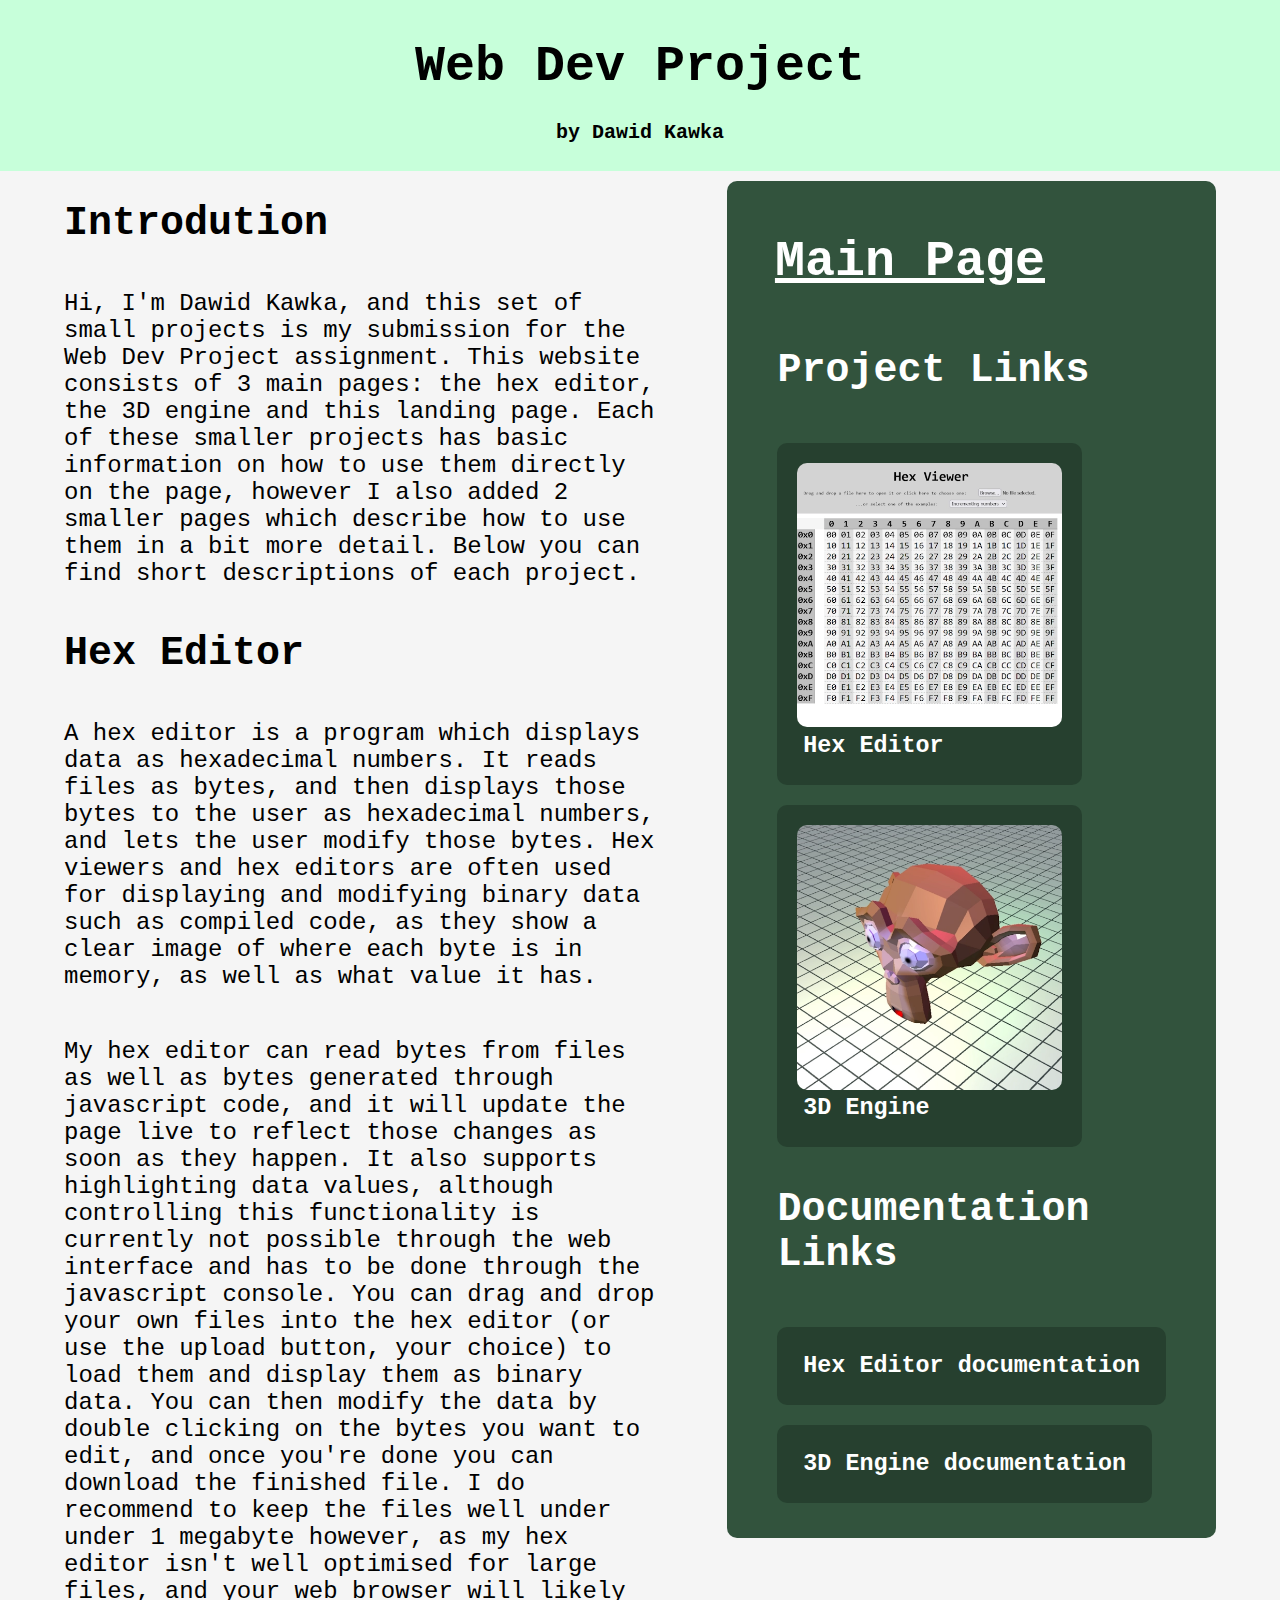
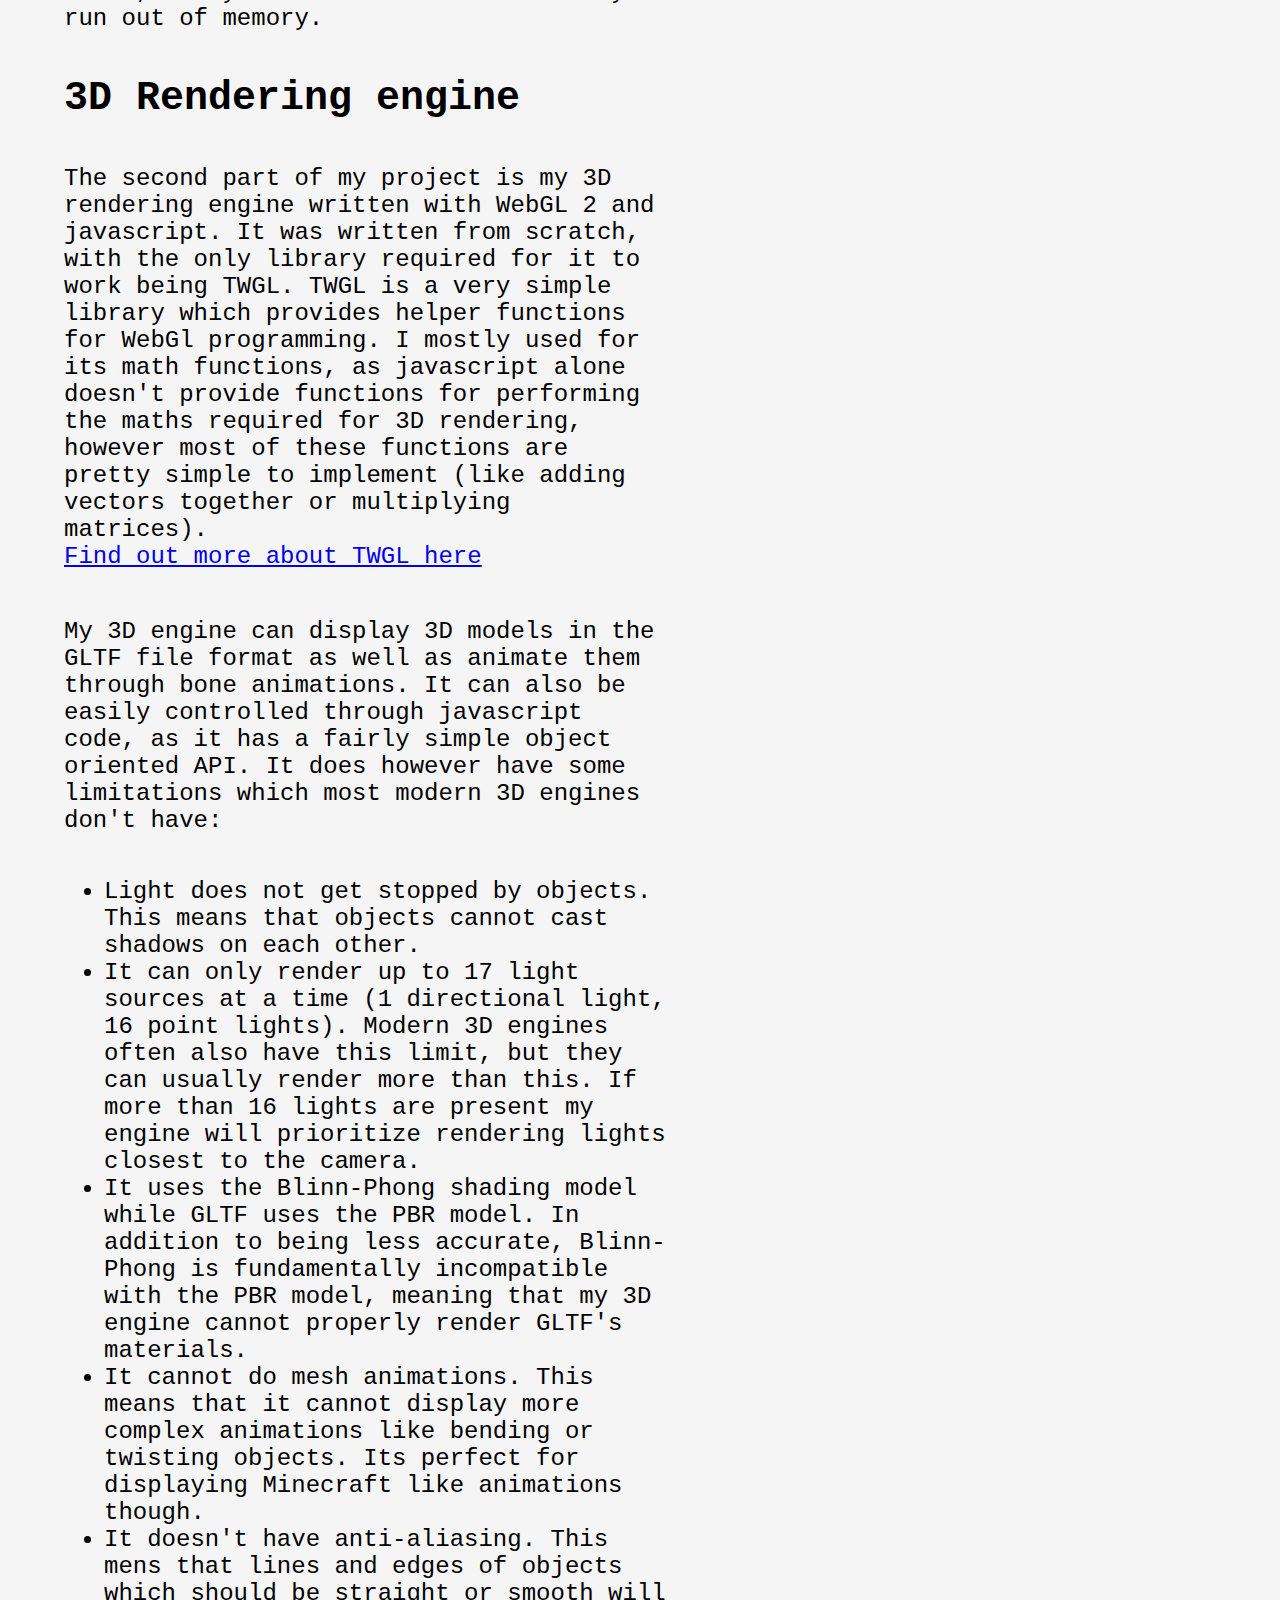
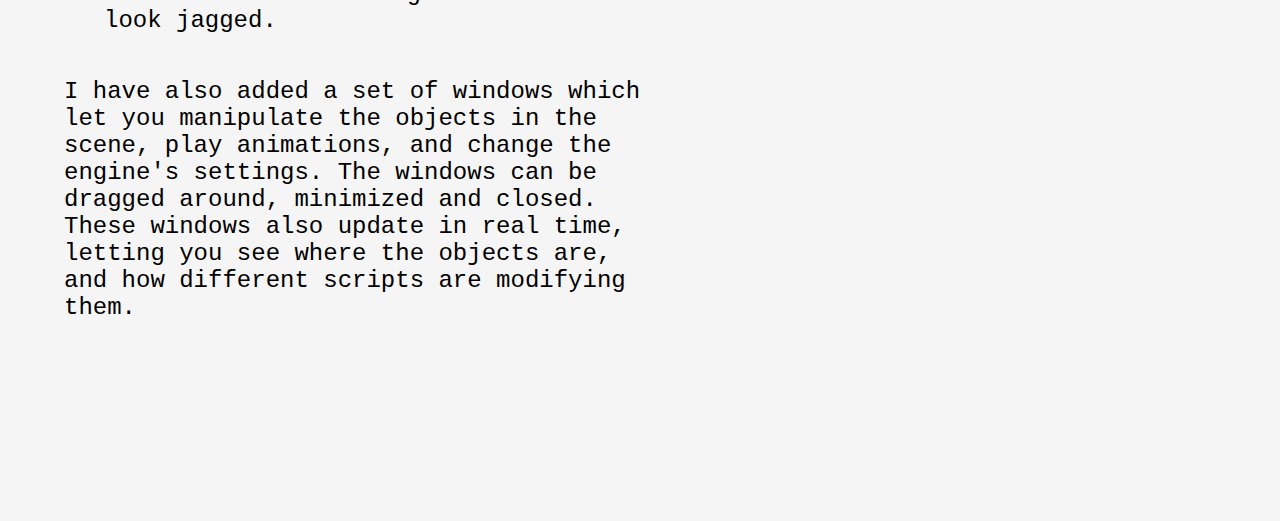
<file: index.html>
<!DOCTYPE html>
<html lang="en-GB">
	<head>
		<title>Web Dev Project</title>
		<meta name="title" content="Dawid Kawka Web Dev Project">
		<meta name="description" content="Dawid's submission for the Web Dev Project Assessment">
		<meta name="keywords" content="Dawid Kawka, Web Dev, Web Dev Project, Assessment, University Assessment">
		<meta name="viewport" content="width=device-width, initial-scale=1">
		<meta name="robots" content="index, follow">
		<meta http-equiv="Content-Type" content="text/html; charset=utf-8">
		<meta name="language" content="English">
		<meta name="author" content="Dawid Kawka">

		<link rel="stylesheet" href="./styles.css">
		<link rel="apple-touch-icon" sizes="180x180" href="icons/apple-touch-icon.png">
		<link rel="icon" type="image/png" sizes="32x32" href="icons/favicon-32x32.png">
		<link rel="icon" type="image/png" sizes="16x16" href="icons/favicon-16x16.png">
		<link rel="manifest" href="icons/site.webmanifest">
	</head>

	<body>
		<header>
			<a href="index.html">
				<h1>
					Web Dev Project
				</h1>
			</a>
			<h2>by Dawid Kawka</h2>
		</header>
		<main>
			<aside>
				<a href="index.html" style="text-decoration: underline;"><h1>Main Page</h1></a>
				<h2>Project Links</h2>
				<div>
					<a href="hex-viewer/index.html" class="applink">
						<div>
							<img src="hexview.webp" alt="Image of the hex editor">
							<h3>Hex Editor</h3>
						</div>
					</a>
				</div>
				<div>
					<a href="3d-engine/index.html#full-showcase" class="applink">
						<div>
							<img src="3ddd.webp" alt="Image of the 3D Engine">
							<h3>3D Engine</h3>
						</div>
					</a>
				</div>
				<h2>Documentation Links</h2>
				<div>
					<a href="hex_help.html" class="applink">
						<h3>Hex Editor documentation</h3>
					</a>
				</div>
				<div>
					<a href="3d_help.html" class="applink">
						<h3>3D Engine documentation</h3>
					</a>
				</div>
			</aside>
			<article>
				<h2>Introdution</h2>
				<p>
					Hi, I'm Dawid Kawka, and this set of small projects is my submission for the Web Dev Project assignment. This website consists of 3 main pages: the hex editor, the 3D engine and this landing page. Each of these smaller projects has basic information on how to use them directly on the page, however I also added 2 smaller pages which describe how to use them in a bit more detail. Below you can find short descriptions of each project.
				</p>
					<h2>Hex Editor</h2>
					<p>
						A hex editor is a program which displays data as hexadecimal numbers.
						It reads files as bytes, and then displays those bytes to the user as hexadecimal numbers, and lets the user modify those bytes.
						Hex viewers and hex editors are often used for displaying and modifying binary data such as compiled code, as they show a clear image of where each byte is in memory, as well as what value it has.
					</p>
					<p>
						My hex editor can read bytes from files as well as bytes generated through javascript code, and it will update the page live to reflect those changes as soon as they happen.
						It also supports highlighting data values, although controlling this functionality is currently not possible through the web interface and has to be done through the javascript console.
						You can drag and drop your own files into the hex editor (or use the upload button, your choice) to load them and display them as binary data. You can then modify the data by double clicking on the bytes you want to edit, and once you're done you can download the finished file.
						I do recommend to keep the files well under under 1 megabyte however, as my hex editor isn't well optimised for large files, and your web browser will likely run out of memory.
					</p>

					<h2>3D Rendering engine</h2>
					<p>
						The second part of my project is my 3D rendering engine written with WebGL 2 and javascript. It was written from scratch, with the only library required for it to work being TWGL.
						TWGL is a very simple library which provides helper functions for WebGl programming.
						I mostly used for its math functions, as javascript alone doesn't provide functions for performing the maths required for 3D rendering, however most of these functions are pretty simple to implement (like adding vectors together or multiplying matrices).
						<br/>
						<a href="https://twgljs.org/">Find out more about TWGL here</a>
					</p>
					<p>
						My 3D engine can display 3D models in the GLTF file format as well as animate them through bone animations.
						It can also be easily controlled through javascript code, as it has a fairly simple object oriented API.
						It does however have some limitations which most modern 3D engines don't have:
					</p>
					<ul>
						<li>Light does not get stopped by objects. This means that objects cannot cast shadows on each other.</li>
						<li>It can only render up to 17 light sources at a time (1 directional light, 16 point lights). Modern 3D engines often also have this limit, but they can usually render more than this. If more than 16 lights are present my engine will prioritize rendering lights closest to the camera.</li>
						<li>It uses the Blinn-Phong shading model while GLTF uses the PBR model. In addition to being less accurate, Blinn-Phong is fundamentally incompatible with the PBR model, meaning that my 3D engine cannot properly render GLTF's materials.</li>
						<li>It cannot do mesh animations. This means that it cannot display more complex animations like bending or twisting objects. Its perfect for displaying Minecraft like animations though.</li>
						<li>It doesn't have anti-aliasing. This mens that lines and edges of objects which should be straight or smooth will look jagged.</li>
					</ul>
					<p>
						I have also added a set of windows which let you manipulate the objects in the scene, play animations, and change the engine's settings.
						The windows can be dragged around, minimized and closed.
						These windows also update in real time, letting you see where the objects are, and how different scripts are modifying them.
					</p>
			</article>
		</main>
	</body>
</html>
</file>
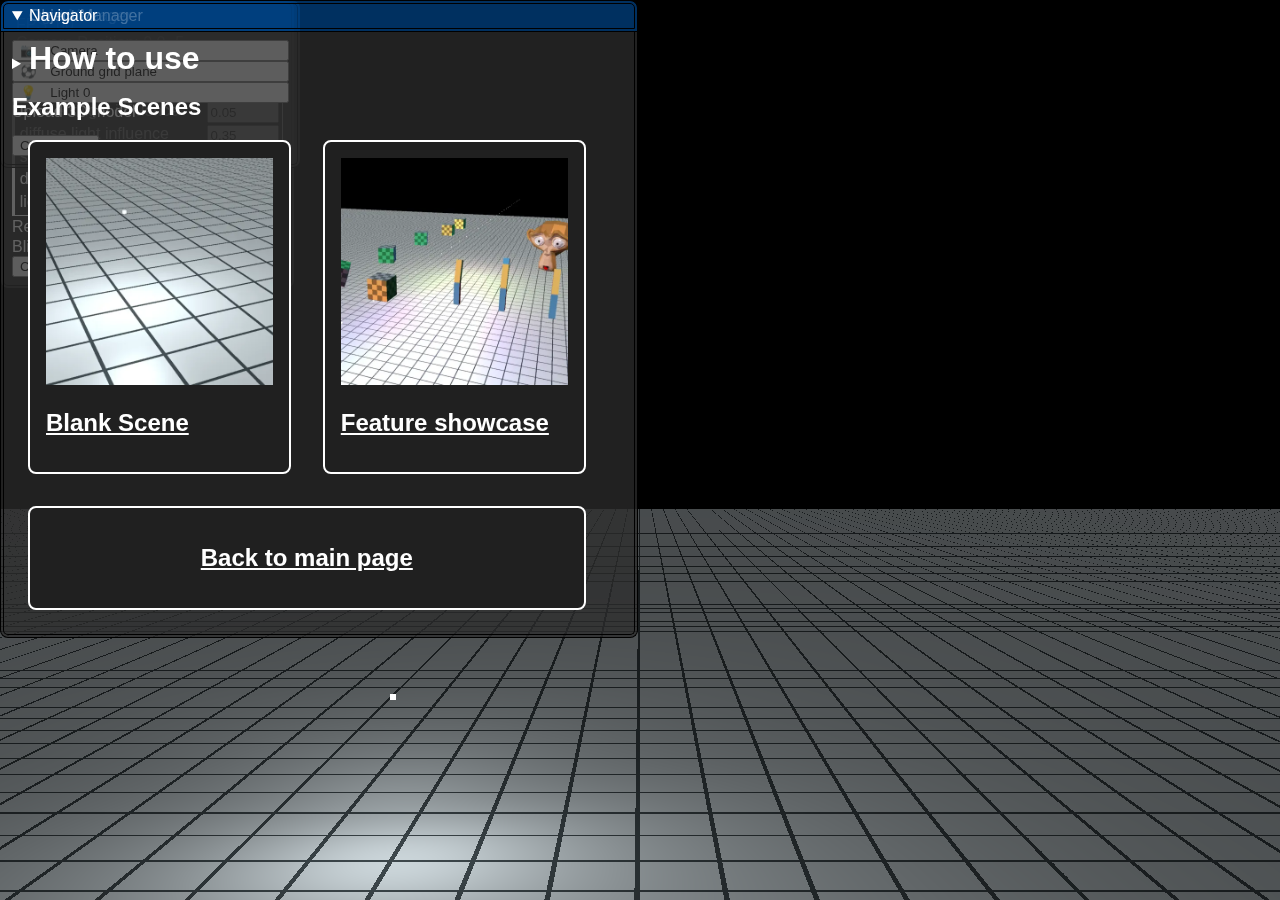
<file: 3d-engine/index.html>
<!DOCTYPE html>
<html lang="en-GB">
	<head>
		<title>Simple 3D Engine</title>
		<meta name="title" content="Simple 3D Engine">
		<meta name="description" content="A simple 3D engine made with WebGL 2 which allows you to view your gltf models. ">
		<meta name="keywords" content="3d, 3D, 3d engine, 3D Engine, simple, simple 3D Engine, WebGL 2">
		<meta name="viewport" content="width=device-width, initial-scale=1">
		<meta name="robots" content="index, follow">
		<meta http-equiv="Content-Type" content="text/html; charset=utf-8">
		<meta name="language" content="English">
		<meta name="author" content="Dawid Kawka">

		<link rel="stylesheet" href="./styles.css">
		<link rel="apple-touch-icon" sizes="180x180" href="./icons/apple-touch-icon.png">
		<link rel="icon" type="image/png" sizes="32x32" href="./icons/favicon-32x32.png">
		<link rel="icon" type="image/png" sizes="16x16" href="./icons/favicon-16x16.png">
		<link rel="manifest" href="./icons/site.webmanifest">

		<script src="twgl/twgl-full.min.js"></script> <!--  minimal WebGL helper library (TWGL) from https://twgljs.org/  . This is the minimized version, full version has an annoying warning and is bigger in size-->
		<!--<script src="webgl-debug.js"></script>--><!--	WebGL Debugging library which I used during development. It was only used in early tages of development. link: https://github.com/KhronosGroup/WebGLDeveloperTools	-->

		<!--	Code needed for the game engine	-->
		<script src="engine/object3d.js"></script>
		<script src="engine/assetManager.js"></script>
		<script src="engine/light.js"></script>
		<script src="engine/rendering.js"></script>
		<script src="engine/animationPlayer.js"></script>
		<script src="init.js" defer></script>

		<!--	Program Code	-->
		<script src="game/camera.js" defer></script>
		<script src="game/overlay.js" defer></script>
		<script src="game/project-loader.js" defer></script>
		<script src="game/file-drag-drop.js" defer></script>


		<link rel="stylesheet" href="engine-styles.css">
		<link rel="stylesheet" href="styles.css">
	</head>

	<body ondrop="loadModelFile(event); onFileDragEnd(event)" ondragover="onFileHover(event)" ondragenter="onFileDragStart(event)">
		<!--	Overlay for when the user drags a file over the page	-->
		<div id="drag-overlay" ondragleave="onFileDragEnd(event)">
			<div id="fake-dropzone">
				<h1>Drop file here to open</h1>
			</div>
		</div>

		<canvas id="canvasgl"></canvas>
		<div class="overlay">
			FPS: <span id="fps_counter"></span><br/>
			Camera Position: <span id="posx"></span> <span id="posy"></span> <span id="posz"></span><br/>
			Camera Rotation: <span id="rotx"></span> <span id="roty"></span> <span id="rotz"></span><br/>
		</div>
		<!--	List of windows	-->
		<div class="draggables" id="draggables_container">
			<details id="light_manager"  class="window" open>
				<!--	Light manager window	-->
				<summary>Light Manager</summary>
				<div class="content">
					<h3>Directional Light</h3>
					<div id="dir_light_descriptor" class="object_descriptor"></div>
					<label for="lightCubes">Render Light Cubes</label><input type="checkbox" id="lightCubes" checked="true"><br/>
					<label for="lightCubes">Blinn-Phong Shading</label><input type="checkbox" id="blinnPhong" checked="true"><br/>
					<button onclick="onCreateNewPointLight()">Create New PointLight</button>
				</div>
			</details>
			<details id="object_window_manager" class="window" open>
				<summary>Object Manager</summary>
				<!--	Object manager window	-->
				<div class="content">
					<div id="object_windows"></div>
					<label for="file-select">Upload 3D model</label>
					<input id="file-select" type="file" onchange="onFileInputChange(event)">
				</div>
			</details>
			<details id="navigator" class="window" open>
				<!--	Navigator window	-->
				<summary>Navigator</summary>
				<nav class="content">
					<h1 class="mobile">This page was designed to be used with a mouse and keyboard, and does not work properly on handheld devices.</h1>
					<a href="../index.html" class="back-to-main mobile">
						<div>
							<h2>Back to main page</h2>
						</div>
					</a>
					<details>
						<summary>
							<h1>How to use</h1>
						</summary>
						<p>
							Click anywhere on the scene behind this window to start controlling the camera. Use WSAD keys to move forward, backward, left and right. Use Left Shift to move down and space to move up. You can slow down your movements by pressing the left Alt key. When CapsLock is enabled the camera will move twice as fast as it normally would. <nobr>Press ESC to exit the camera.</nobr>
						</p>
						<p>
							Windows can be dragged around and minimized. You can also press the <b>X</b> button <nobr>(if it's present)</nobr> to close the window.<br/>
							If you can't find a specific object window or if the object window is closed, you can use the object manager window to highlight and re-open it.<br/>
						</p>
						<p>
							You can also drag and drop gltf files onto the page to load and open them. This lets you see your models in 3D! You can also upload files from the Object Manager window.<br/>
							When loading custom gltf files make sure they are exported as non binary gltf embed files, as loading binary gltf files is not currently supported.
						</p>
					</details>

					<!--	Project selection.		the href attributes are used to determine which project to open. One of the scripts attached to this page reloads the webpage when these are clicked to ensure that the page loads properly. I used anchors for this because everything links to this page. Only one file really differs between projects, so I decided that its not worth it to have multiple sub-pages for this. Google Lighthouse does't like me using anchors in this way though...	-->
					<h1>Example Scenes</h1>
					<div id="project-selector">
						<a href="">
							<div>
								<img src="game\scene-scripts\thumbnails\blank.webp" alt="Thumbnail image of a blank scene">
								<h2>Blank Scene</h2>
							</div>
						</a>
						<a href="#full-showcase">
							<div>
								<img src="game\scene-scripts\thumbnails\full-showcase.webp" alt="Thumbnail image of the showcase scene">
								<h2>Feature showcase</h2>
							</div>
						</a>
					</div>
					<a href="../index.html" class="back-to-main">
						<div>
							<h2>Back to main page</h2>
						</div>
					</a>
				</nav>
			</details>
		</div>


		<!--	Templates for elements used to display properties of objects	-->
		<template id="v3_descriptor_template">
			<div class="property_display vector_property_display">
				<span class="property_name"></span>
				<input type="number" placeholder="X" size="">
				<input type="number" placeholder="Y" size="">
				<input type="number" placeholder="Z" size="">
			</div>
		</template>
		<template id="single_descriptor_template">
			<div class="property_display">
				<span class="property_name"></span>
				<input type="checkbox">
			</div>
		</template>
		<template id="object_descriptor_template">
			<details class="object_descriptor">
				<summary>
					<span class="object_name"></span><div class="object_type_icons"></div>
				</summary>
				<div class="object_properties"></div>
			</details>
		</template>
		<template id="object_property_descriptor_template">
			<details class="object_descriptor">
				<summary>
					<span class="property_name"></span>: <span class="object_name"></span><div class="object_type_icons"></div>
				</summary>
				<div class="object_properties"></div>
			</details>
		</template>
		<template id="array_property_descriptor_template">
			<details class="object_descriptor" open>
				<summary>
					<span class="property_name"></span>: <span class="array_length"></span>
				</summary>
				<div class="object_properties"></div>
			</details>
		</template>
		<template id="null_descriptor_template">
			<div class="property_display">
				<span class="property_name"></span><em>null</em>
			</div>
		</template>
		<template id="object_window_template">
			<details class="window">
				<summary>
					<span class="object_type_icon"></span><span class="object_name">Test Element</span>
					<button class="close_window_button">X</button>
				</summary>
				<div class="content">
					<h3 class="property_label">Properties</h3>
					<div class="object_children object_descriptor"></div>
					<h3 class="animation_label">Animations</h3>
					<div class="animation_descriptors"></div>
					<button class="delete_object_button">Delete Object</button>
				</div>
			</details>
		</template>
		<template id="object_window_button_template">
			<button class="object_window_button"><span class="object_type_icon"></span><span class="object_name"></span></button>
		</template>
		<template id="animation_template">
			<div>
				<span class="animation_name"></span>
				<select class="animation_mode">
					<option value="0">Play once</option>
					<option value="1">Loop</option>
					<option value="2">Pause on last keyframe</option>
				</select>
				<button class="play_pause_button"></button>
			</div>
		</template>
	</body>
</html>
</file>
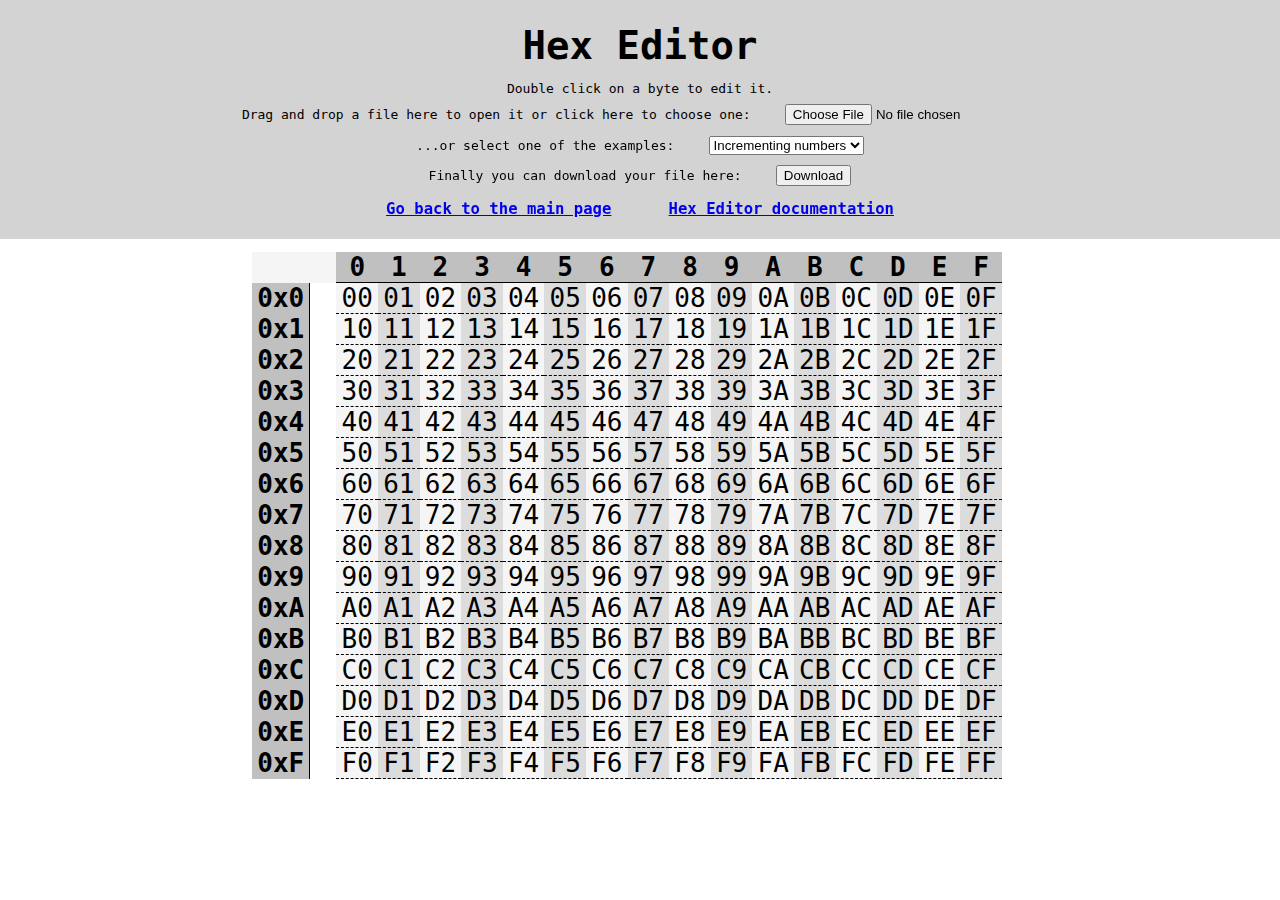
<file: hex-viewer/index.html>
<!DOCTYPE html>
<html lang="en-GB">
	<head>
		<title>Hex Editor</title>
		<meta name="title" content="Hex Editor">
		<meta name="description" content="This hex editor lets you display your files as binary data conveniently displayed as hexadecimal numbers.">
		<meta name="keywords" content="hex viewer, hexviewer, hex editor, hexeditor, binary data">
		<meta name="viewport" content="width=device-width, initial-scale=1">
		<meta name="robots" content="index, follow">
		<meta http-equiv="Content-Type" content="text/html; charset=utf-8">
		<meta name="language" content="English">
		<meta name="author" content="Dawid Kawka">

		<link rel="stylesheet" href="./styles.css">
		<link rel="apple-touch-icon" sizes="180x180" href="./icons/apple-touch-icon.png">
		<link rel="icon" type="image/png" sizes="32x32" href="./icons/favicon-32x32.png">
		<link rel="icon" type="image/png" sizes="16x16" href="./icons/favicon-16x16.png">
		<link rel="manifest" href="./icons/site.webmanifest">

		<script src="./hexedit.js"></script>
		<script src="./main.js" defer></script>
	</head>
	<body ondrop="loadFile(event); onDragEnd(event)" ondragover="onFileHover(event)" ondragenter="onDragStart(event)">
		<header>
			<a href="../index.html"><h1>Hex Editor</h1></a>
			<span>Double click on a byte to edit it.</span>
			<div>
				<label for="file-select">Drag and drop a file here to open it or click here to choose one:</label>
				<input id="file-select" type="file" onchange="onFileInputChange(event)">
			</div>
			<div>
				<label>...or select one of the examples:</label>
				<select id="example-selection" onchange="onExampleSelected(event)">
					<option disabled title="User selected file">Custom</option>
					<option value="1" selected title="256 bytes in increasing order. Generated through javascript">Incrementing numbers</option>
					<option value="2" selected title="256 bytes in increasing order. Prime numbers are highlighted in red">Prime numbers</option>
					<option value="3" selected title="256 bytes equal to 0. Javascript code will randomly modify 2 bytes every second">Changing numbers</option>
					<option value="4" title="The nbt data format is a format used in Minecraft. This is an example file (test.nbt) given by the (now archived) official specification">NBT Data</option>
					<!--	Find out more about NBT here: https://wiki.vg/NBT 	-->
					<!--	Link to the original specification: https://web.archive.org/web/20110723210920/http://www.minecraft.net/docs/NBT.txt 	-->
					<!--	I choose this data format because its relatively simple, and works well as an example	-->
					<option value="5" title="The html source code of this page">This page (index.html)</option>
					<option value="6" title="The css source code of this page">This page (styles.css)</option>
					<option value="7" title="The javascript source code of this page used for loading data">This page (main.js)</option>
					<option value="8" title="The javascript source code of this page used for displaying data">This page (hexedit.js)</option>
				</select>
			</div>
			<div>
				<label for="file_download">
					Finally you can download your file here:
				</label>
				<button id="file_download" onclick="onFileDownload(event)">Download</button>
			</div>
			<nav>
				<a href="../index.html"><h2>Go back to the main page</h2></a>
				<a href="../hex_help.html"><h2>Hex Editor documentation</h2></a>
			</nav>

			<h2 class="mobile">This page was designed to be used in landscape mode. Using it in portrait mode might result in graphical glitches.</h2>
		</header>
		<main>
			<!--	The contents of this div get auto-generated by the hex editor script	-->
			<div id="memory" class="hexedit"></div>

		</main>

		<!--	Overlay for when the user drags a file over the page	-->
		<div id="drag-overlay" ondragleave="onDragEnd(event)">
			<div id="fake-dropzone">
				<h1>Drop file here to open</h1>
			</div>
		</div>
		<template id="hex_input_template">
			<div>
				<input type="text" maxlength="2" onkeydown="hexOnly(event)">
			</div>
		</template>
	</body>
</html>
</file>
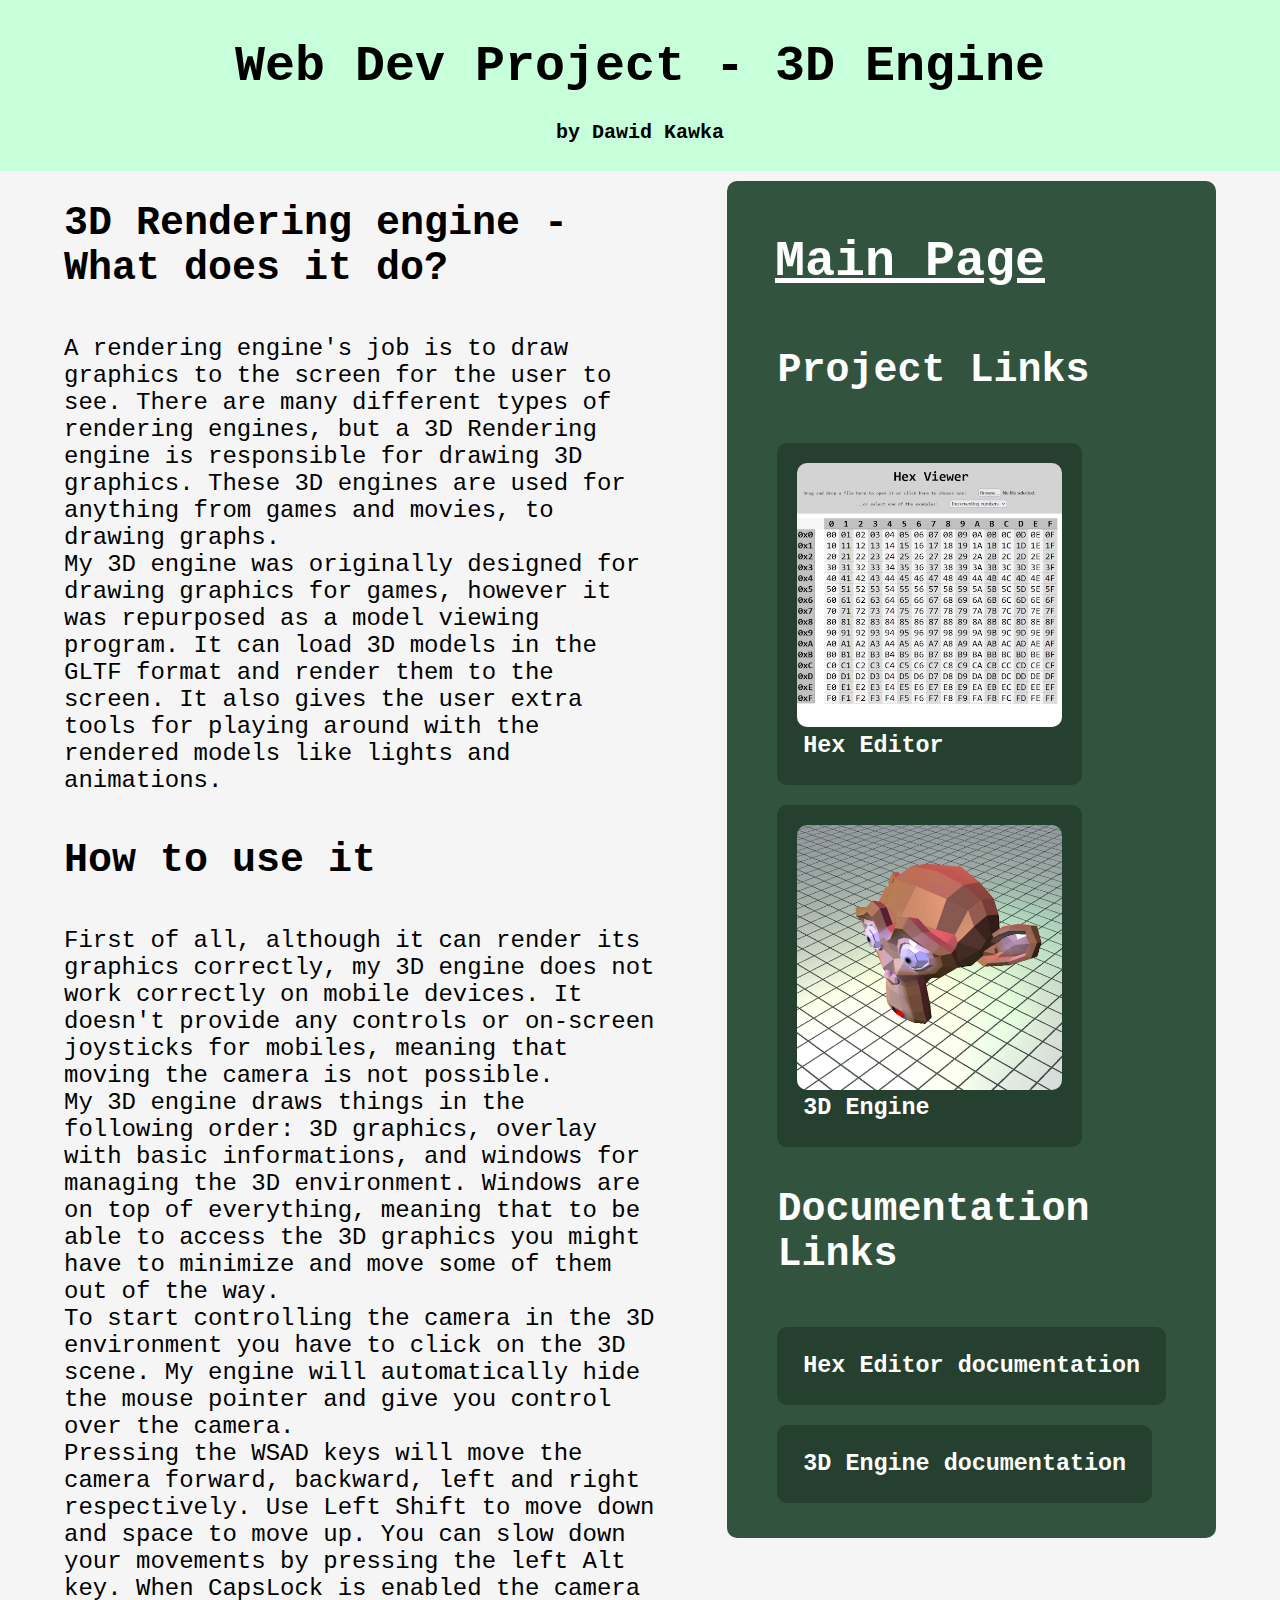
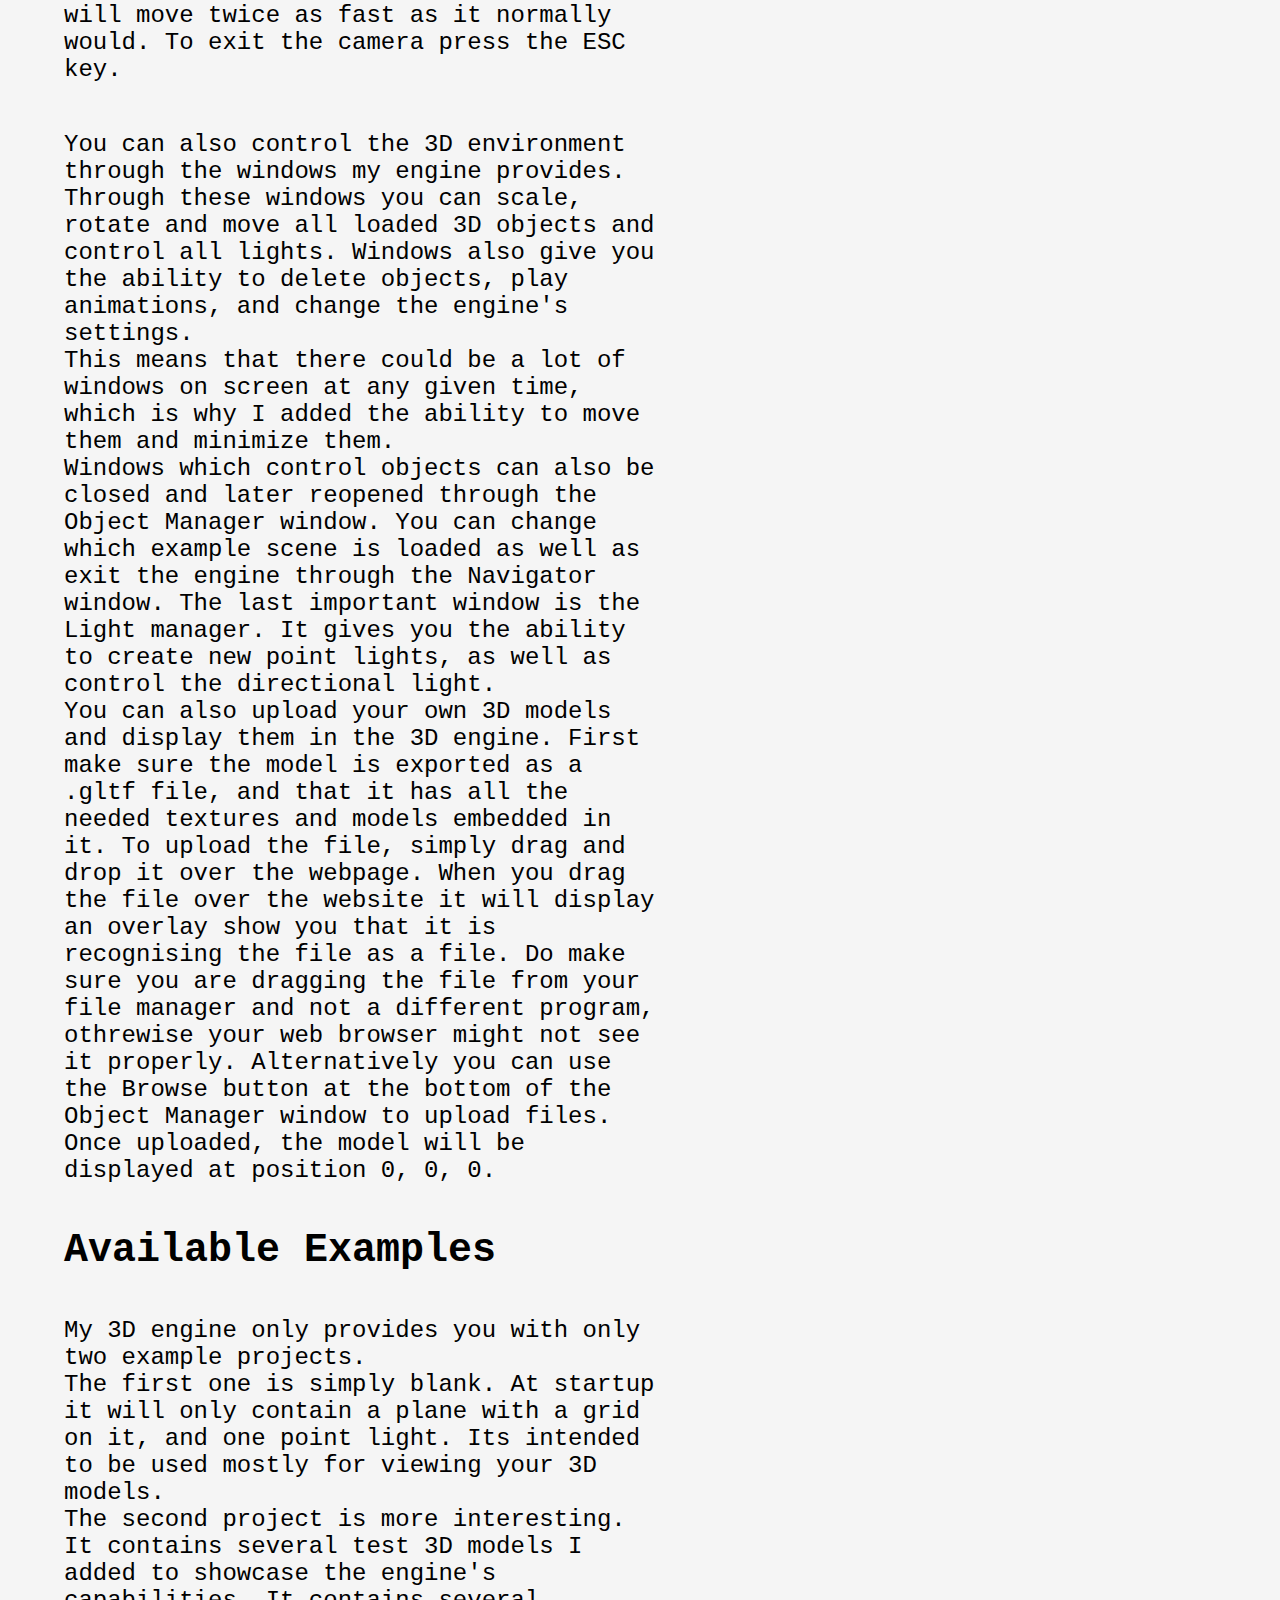
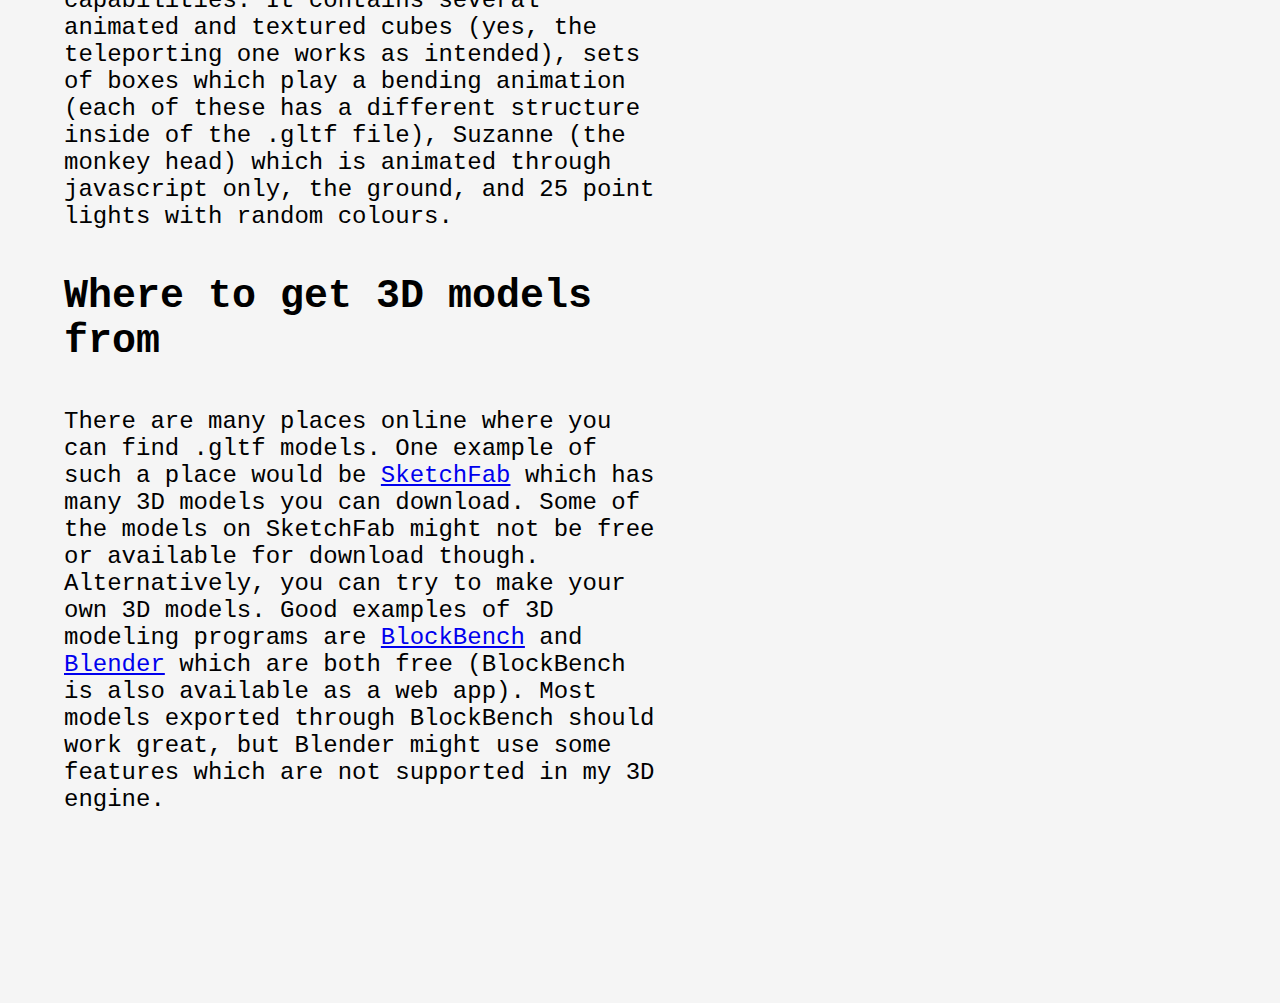
<file: 3d_help.html>
<!DOCTYPE html>
<html lang="en-GB">
	<head>
		<title>Web Dev Project</title>
		<meta name="title" content="3D Engine documentation">
		<meta name="description" content="Documentation for the 3D Rendering Engine">
		<meta name="keywords" content="Dawid Kawka, Web Dev, Web Dev Project, Assessment, 3d, 3D, 3d engine, 3D Engine, simple, simple 3D Engine, WebGL 2">
		<meta name="viewport" content="width=device-width, initial-scale=1">
		<meta name="robots" content="index, follow">
		<meta http-equiv="Content-Type" content="text/html; charset=utf-8">
		<meta name="language" content="English">
		<meta name="author" content="Dawid Kawka">

		<link rel="stylesheet" href="./styles.css">
		<link rel="apple-touch-icon" sizes="180x180" href="icons/apple-touch-icon.png">
		<link rel="icon" type="image/png" sizes="32x32" href="icons/favicon-32x32.png">
		<link rel="icon" type="image/png" sizes="16x16" href="icons/favicon-16x16.png">
		<link rel="manifest" href="icons/site.webmanifest">
	</head>
	<body>
		<header>
			<a href="index.html">
				<h1>
					Web Dev Project - 3D Engine
				</h1>
			</a>
			<h2>by Dawid Kawka</h2>
		</header>
		<main>
			<aside>
				<a href="index.html" style="text-decoration: underline;"><h1>Main Page</h1></a>
				<h2>Project Links</h2>
				<div>
					<a href="hex-viewer/index.html" class="applink">
						<div>
							<img src="hexview.webp" alt="Image of the hex editor">
							<h3>Hex Editor</h3>
						</div>
					</a>
				</div>
				<div>
					<a href="3d-engine/index.html#full-showcase" class="applink">
						<div>
							<img src="3ddd.webp" alt="Image of the 3D Engine">
							<h3>3D Engine</h3>
						</div>
					</a>
				</div>
				<h2>Documentation Links</h2>
				<div>
					<a href="hex_help.html" class="applink">
						<h3>Hex Editor documentation</h3>
					</a>
				</div>
				<div>
					<a href="3d_help.html" class="applink">
						<h3>3D Engine documentation</h3>
					</a>
				</div>
			</aside>
			<article>
				<h2>3D Rendering engine - What does it do?</h2>
				<p>
					A rendering engine's job is to draw graphics to the screen for the user to see.
					There are many different types of rendering engines, but a 3D Rendering engine is responsible for drawing 3D graphics.
					These 3D engines are used for anything from games and movies, to drawing graphs.<br/>
					My 3D engine was originally designed for drawing graphics for games, however it was repurposed as a model viewing program.
					It can load 3D models in the GLTF format and render them to the screen.
					It also gives the user extra tools for playing around with the rendered models like lights and animations.
				</p>

				<h2>How to use it</h2>
				<p>
					First of all, although it can render its graphics correctly, my 3D engine does not work correctly on mobile devices. It doesn't provide any controls or on-screen joysticks for mobiles, meaning that moving the camera is not possible. <br/>
					My 3D engine draws things in the following order: 3D graphics, overlay with basic informations, and windows for managing the 3D environment.
					Windows are on top of everything, meaning that to be able to access the 3D graphics you might have to minimize and move some of them out of the way.<br/>
					To start controlling the camera in the 3D environment you have to click on the 3D scene. My engine will automatically hide the mouse pointer and give you control over the camera.<br/>
					Pressing the WSAD keys will move the camera forward, backward, left and right respectively. Use Left Shift to move down and space to move up. You can slow down your movements by pressing the left Alt key. When CapsLock is enabled the camera will move twice as fast as it normally would. To exit the camera press the ESC key.
				</p>
				<p>
					You can also control the 3D environment through the windows my engine provides. Through these windows you can scale, rotate and move all loaded 3D objects and control all lights. Windows also give you the ability to delete objects, play animations, and change the engine's settings.<br/>
					This means that there could be a lot of windows on screen at any given time, which is why I added the ability to move them and minimize them.<br/>
					Windows which control objects can also be closed and later reopened through the Object Manager window.
					You can change which example scene is loaded as well as exit the engine through the Navigator window.
					The last important window is the Light manager. It gives you the ability to create new point lights, as well as control the directional light.<br/>
					You can also upload your own 3D models and display them in the 3D engine. First make sure the model is exported as a .gltf file, and that it has all the needed textures and models embedded in it. To upload the file, simply drag and drop it over the webpage. When you drag the file over the website it will display an overlay show you that it is recognising the file as a file. Do make sure you are dragging the file from your file manager and not a different program, othrewise your web browser might not see it properly.
					Alternatively you can use the Browse button at the bottom of the Object Manager window to upload files. Once uploaded, the model will be displayed at position 0, 0, 0.
				</p>

				<h2>Available Examples</h2>
				<p>
					My 3D engine only provides you with only two example projects.<br/>
					The first one is simply blank. At startup it will only contain a plane with a grid on it, and one point light. Its intended to be used mostly for viewing your 3D models.<br/>
					The second project is more interesting. It contains several test 3D models I added to showcase the engine's capabilities. It contains several animated and textured cubes (yes, the teleporting one works as intended), sets of boxes which play a bending animation (each of these has a different structure inside of the .gltf file), Suzanne (the monkey head) which is animated through javascript only, the ground, and 25 point lights with random colours.<br/> 
				</p>

				<h2>Where to get 3D models from</h2>
				<p>
					There are many places online where you can find .gltf models. One example of such a place would be <a href="https://sketchfab.com/3d-models/">SketchFab</a> which has many 3D models you can download. Some of the models on SketchFab might not be free or available for download though.<br/>
					Alternatively, you can try to make your own 3D models. Good examples of 3D modeling programs are <a href="https://www.blockbench.net/">BlockBench</a> and <a href="https://www.blender.org/">Blender</a> which are both free (BlockBench is also available as a web app). Most models exported through BlockBench should work great, but Blender might use some features which are not supported in my 3D engine.
				</p>
			</article>
		</main>
	</body>
</html>
</file>
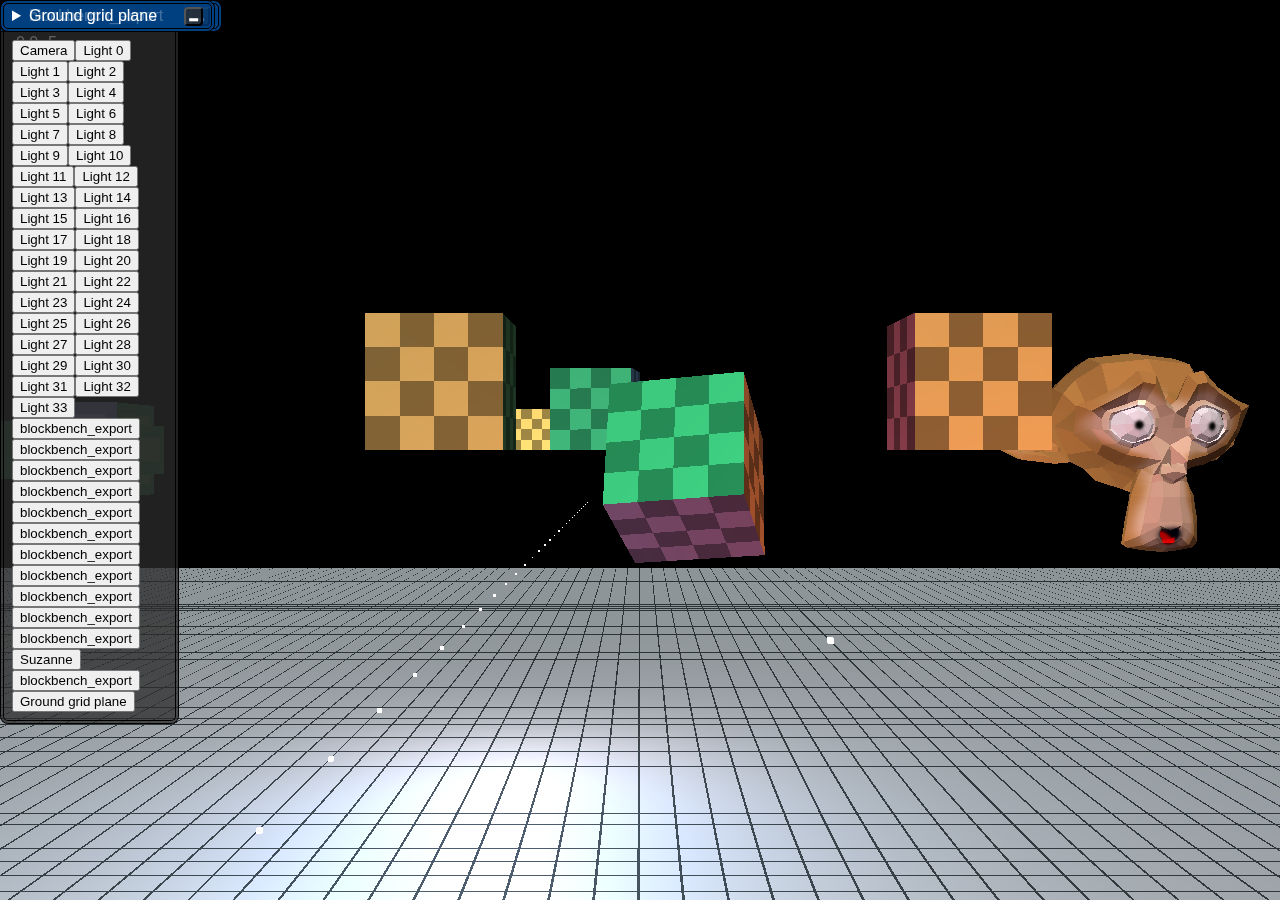
<file: engine.html>
<!DOCTYPE html>
<html>
	<head>
		<script src="twgl/twgl-full.js"></script> <!--  minimal WebGL helper library (TWGL) from https://twgljs.org/  -->
		<script src="webgl-debug.js"></script>

		<!--	Code needed for the game engine	-->
		<script src="engine/object3d.js"></script>
		<script src="engine/assetManager.js"></script>
		<script src="engine/light.js"></script>
		<script src="engine/rendering.js"></script>
		<script src="engine/animationPlayer.js"></script>
		<script src="init.js" defer></script>

		<!--	Game Code	-->
		<script src="game/camera.js" defer></script>
		<script src="game/main.js" defer></script>
		<script src="overlay.js" defer></script>

		<link rel="stylesheet" href="engine-styles.css">
	</head>
	<body>
		<canvas id="canvasgl"></canvas>
		<div class="overlay">
			<span id="timer"></span><br/>
			<span id="posx"></span>
			<span id="posy"></span>
			<span id="posz"></span><br/>
			<span id="rotx"></span>
			<span id="roty"></span>
			<span id="rotz"></span>
		</div>
		<div class="draggables" id="draggables_container">
			<details id="object_window_manager" class="window" open>
				<summary>Object Manager</summary>
				<div class="content">
					<div id="object_windows"></div>
				</div>
			</details>
		</div>
		<template id="v3_descriptor_template">
			<div class="property_display vector_property_display">
				<span class="property_name"></span>
				<input type="number" placeholder="X" size="">
				<input type="number" placeholder="Y" size="">
				<input type="number" placeholder="Z" size="">
			</div>
		</template>
		<template id="single_descriptor_template">
			<div class="property_display">
				<span class="property_name"></span>
				<input type="checkbox">
			</div>
		</template>
		<template id="object_descriptor_template">
			<details class="object_descriptor">
				<summary>
					<span class="object_name"></span><div class="object_type_icons"></div>
				</summary>
				<div class="object_properties"></div>
			</details>
		</template>
		<template id="object_property_descriptor_template">
			<details class="object_descriptor">
				<summary>
					<span class="property_name"></span>: <span class="object_name"></span><div class="object_type_icons"></div>
				</summary>
				<div class="object_properties"></div>
			</details>
		</template>
		<template id="array_property_descriptor_template">
			<details class="object_descriptor" open>
				<summary>
					<span class="property_name"></span>: <span class="array_length"></span>
				</summary>
				<div class="object_properties"></div>
			</details>
		</template>
		<template id="null_descriptor_template">
			<div class="property_display">
				<span class="property_name"></span><em>null</em>
			</div>
		</template>
		<template id="object_window_template">
			<details class="window">
				<summary>
					<span class="object_name">Test Element</span>
					<button class="close_window_button">&#128469</button>
				</summary>
				<div class="content">
					<div class="object_children" class="object_descriptor"></div>
					<button class="delete_object_button">Delete Object</button>
				</div>
			</details>
		</template>
		<template id="object_window_button_template">
			<button class="object_window_button"><span class="object_name"></span></button>
		</template>
	</body>
</html>
</file>
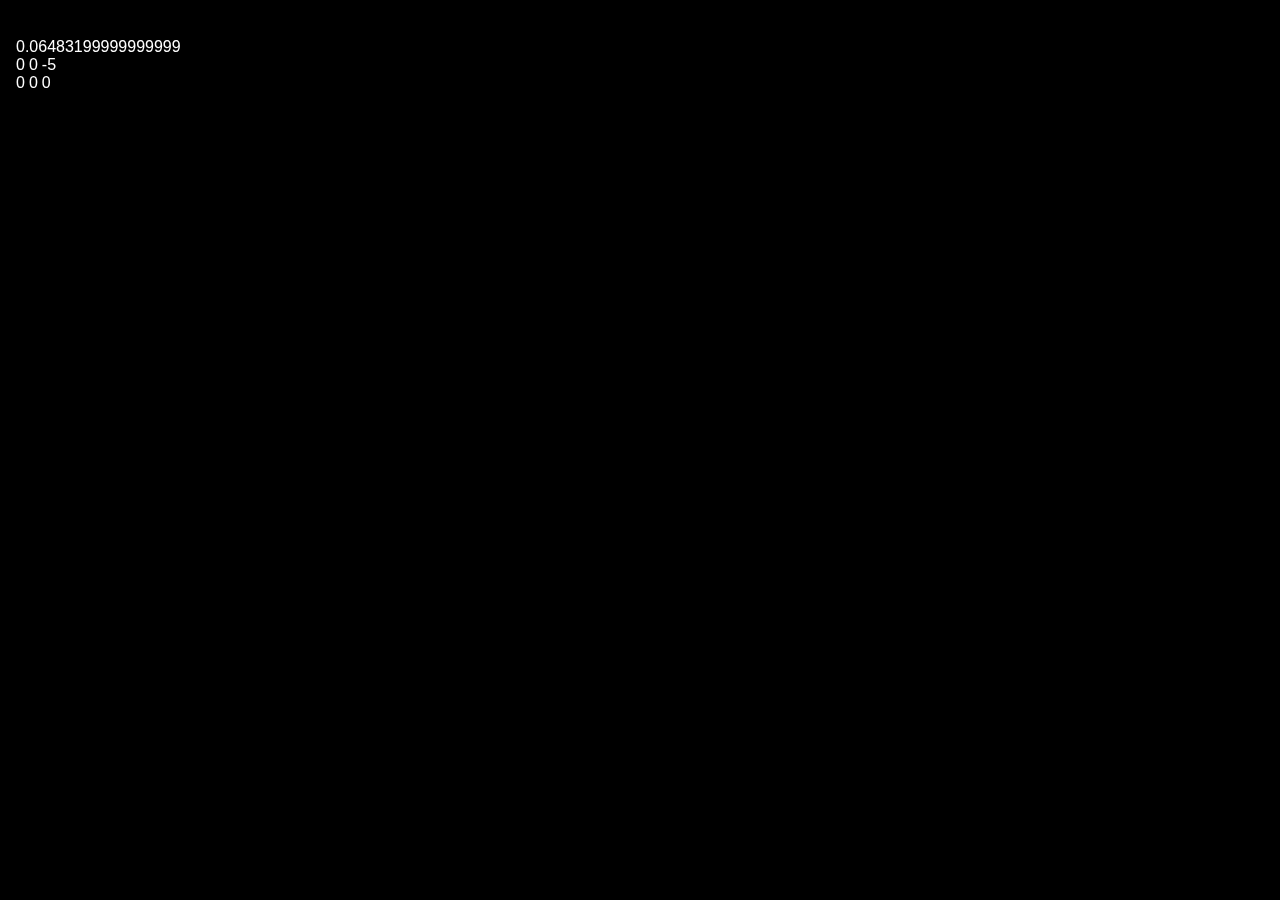
<file: game.html>
<!DOCTYPE html>
<html>
	<head>
		<script src="twgl/twgl-full.js"></script> <!--  minimal WebGL helper library (TWGL) from https://twgljs.org/  -->
		<script type="text/javascript" src="https://spectorcdn.babylonjs.com/spector.bundle.js"></script>
		<script src="webgl-debug.js"></script>

		<!--	Code needed for the game engine	-->
		<script src="engine/object3d.js"></script>
		<script src="engine/assetManager.js"></script>
		<script src="engine/rendering.js"></script>
		<script src="engine/animationPlayer.js"></script>
		<script src="init.js" defer></script>

		<!--	Game Code	-->
		<script src="game/camera.js" defer></script>
		<script src="game/main.js" defer></script>
		<style>
			a {
				font-family: 'Segoe UI', Tahoma, Geneva, Verdana, sans-serif;
				color:white;
			}
		</style>
	</head>
	<body>
		<div style="position:absolute;top:1cm;left:1em;">
			<a id="timer"></a><br/>
			<a id="posx"></a>
			<a id="posy"></a>
			<a id="posz"></a><br/>
			<a id="rotx"></a>
			<a id="roty"></a>
			<a id="rotz"></a>
		</div>
		<canvas id="canvasgl" style="height: 100vh; width: 100vw; display: block; margin: -0.5em;"></canvas>
	</body>
</html>
</file>
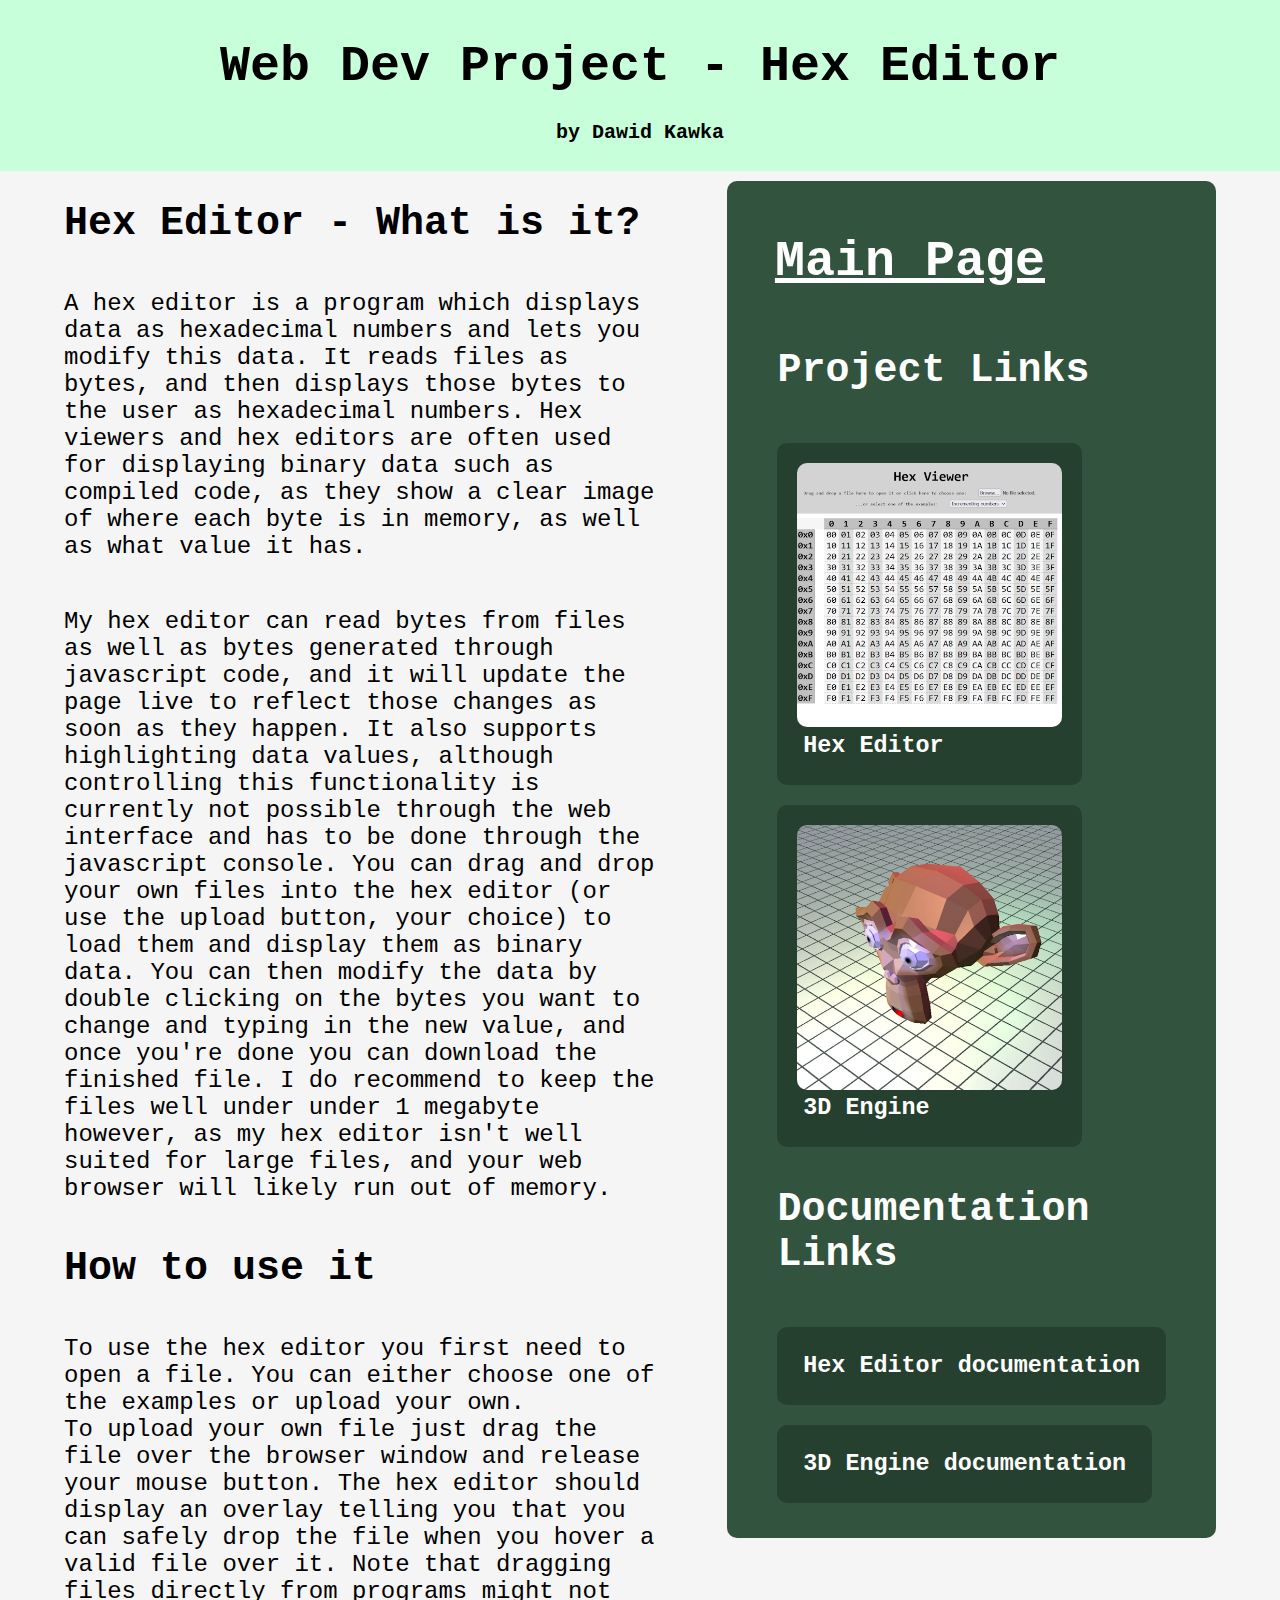
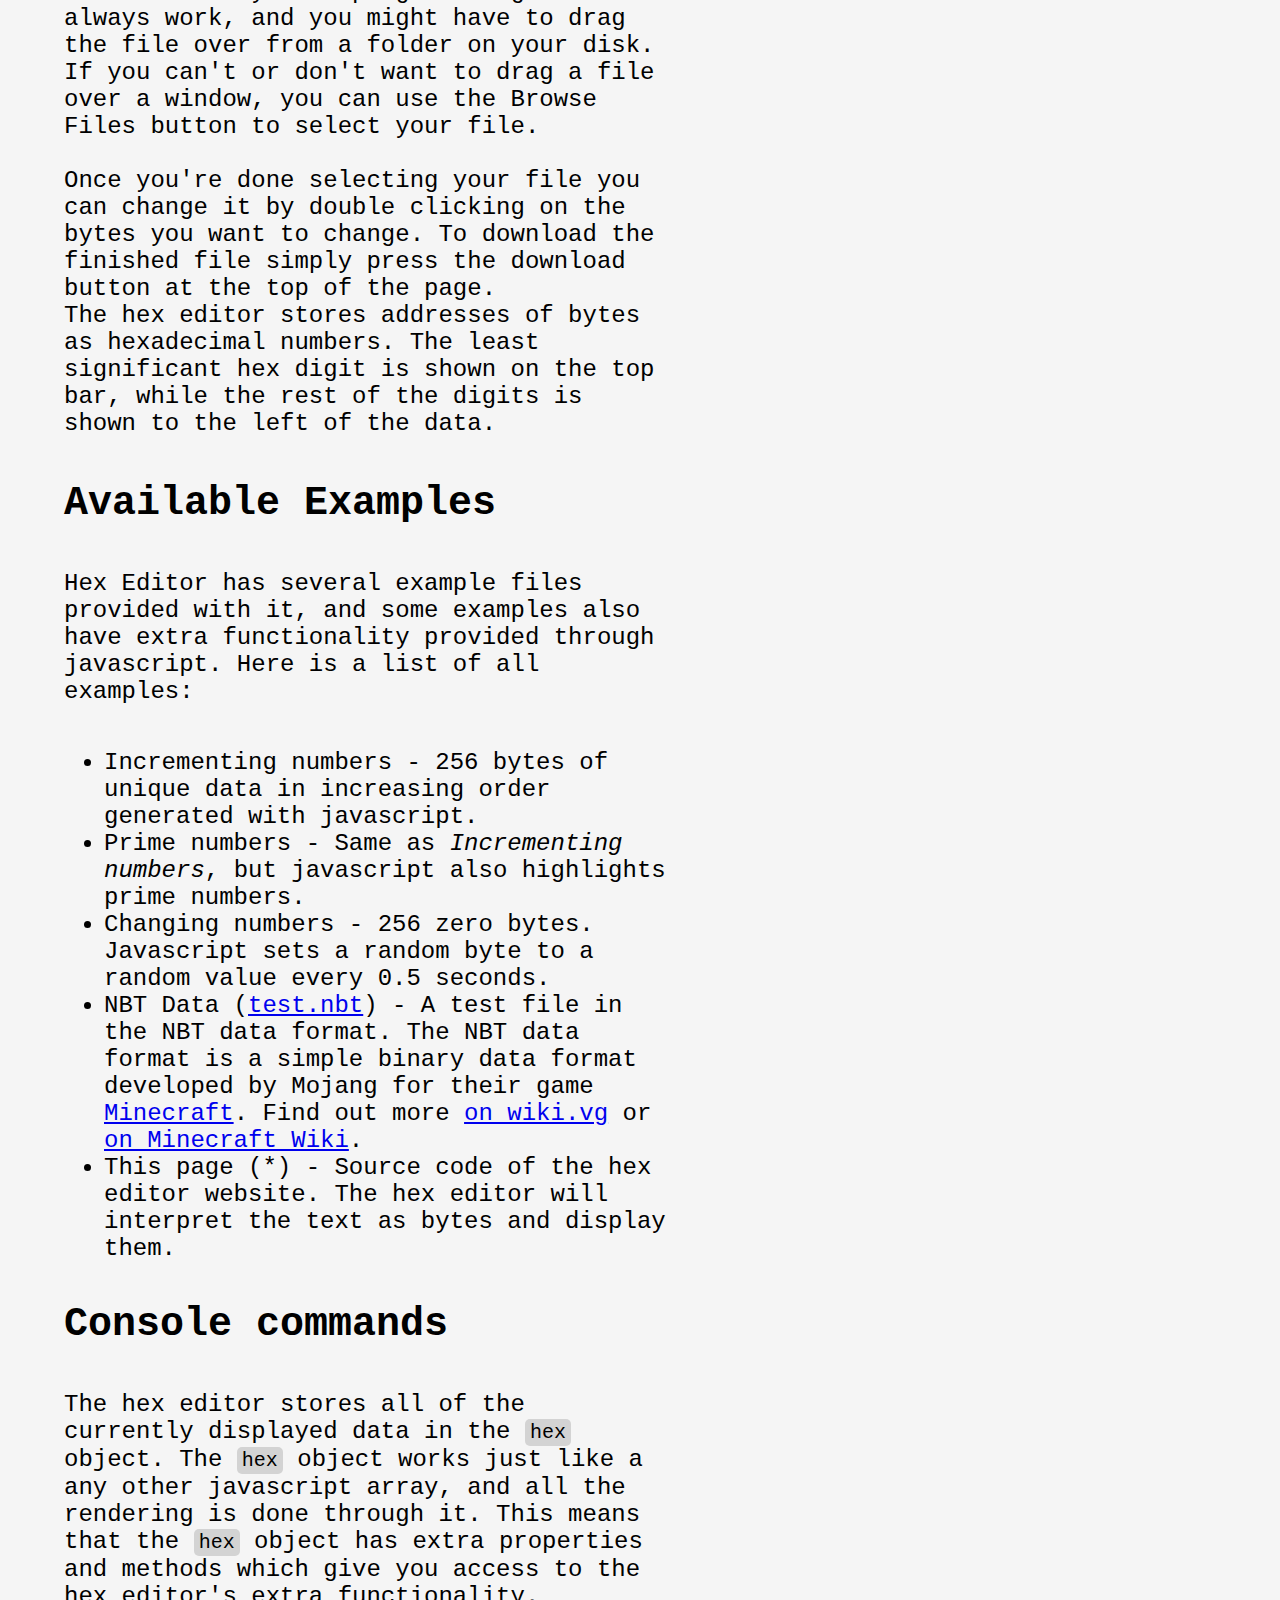
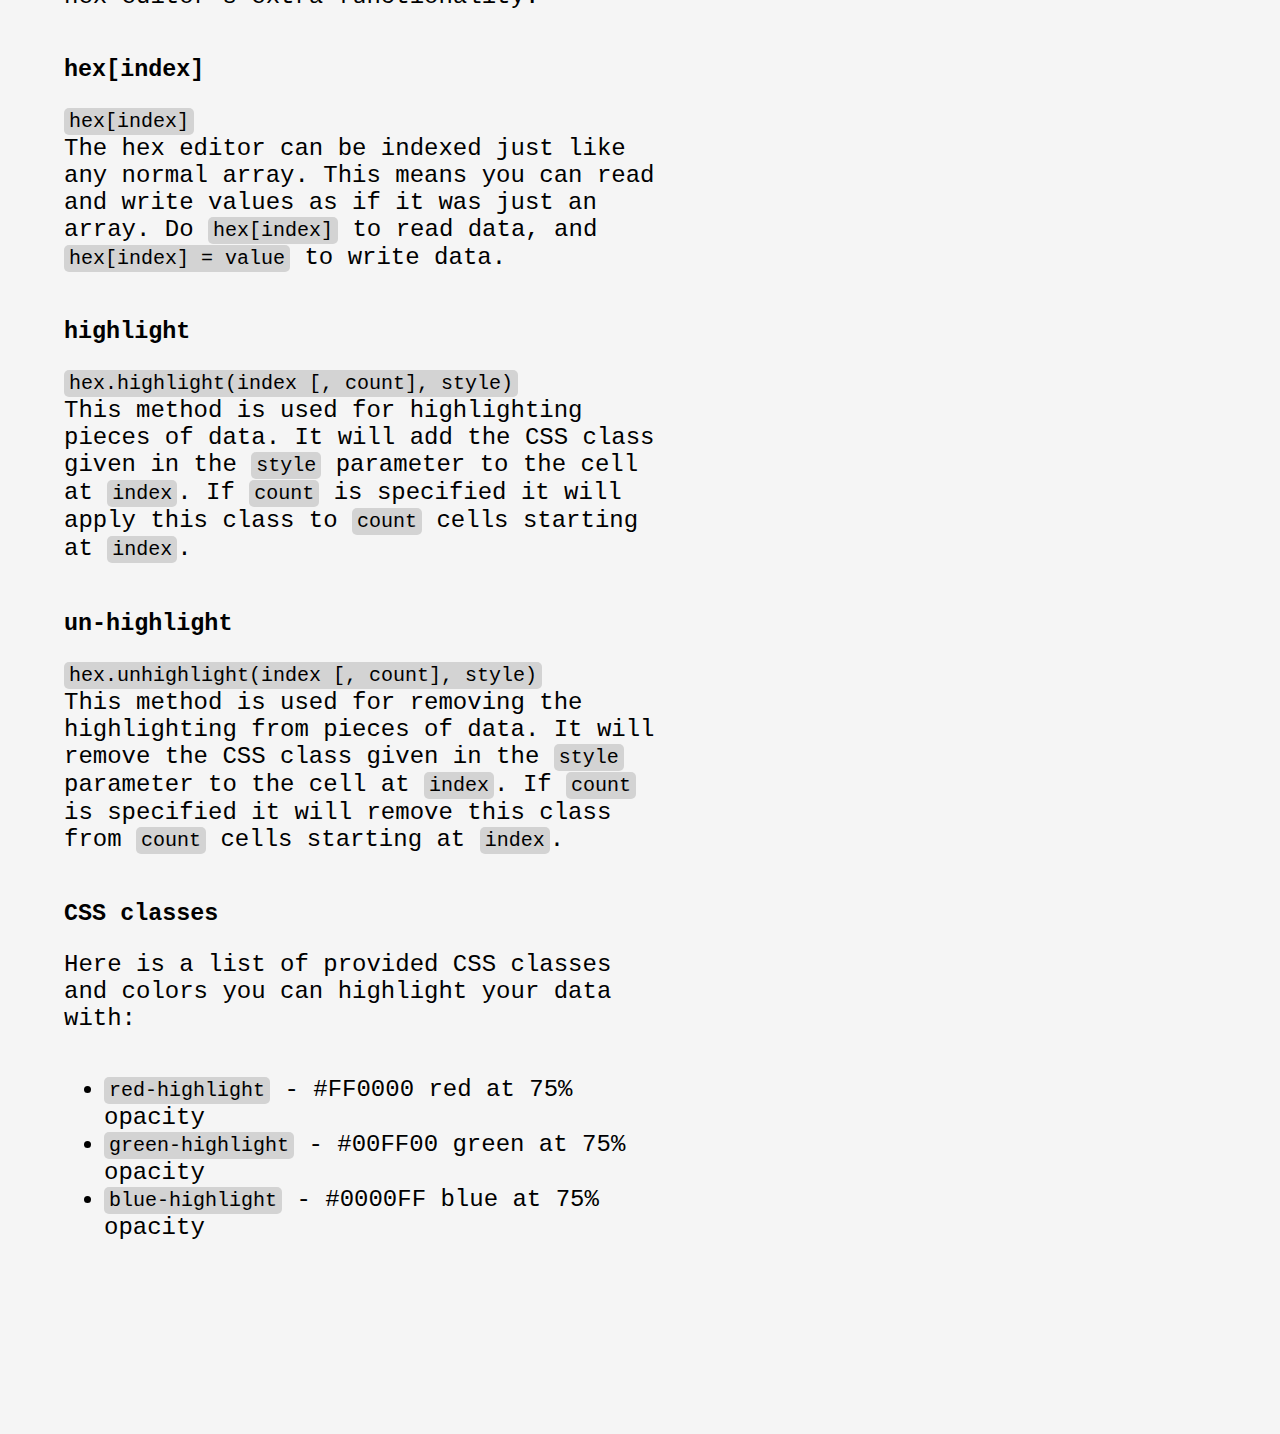
<file: hex_help.html>
<!DOCTYPE html>
<html lang="en-GB">
	<head>
		<title>Hex Editor documentation</title>
		<meta name="title" content="Hex Editor documentation">
		<meta name="description" content="Documentation for the Hex Editor">
		<meta name="keywords" content="Dawid Kawka, Web Dev, Web Dev Project, Assessment, hex editor, hex viewer, documentation">
		<meta name="viewport" content="width=device-width, initial-scale=1">
		<meta name="robots" content="index, follow">
		<meta http-equiv="Content-Type" content="text/html; charset=utf-8">
		<meta name="language" content="English">
		<meta name="author" content="Dawid Kawka">

		<link rel="stylesheet" href="./styles.css">
		<link rel="apple-touch-icon" sizes="180x180" href="icons/apple-touch-icon.png">
		<link rel="icon" type="image/png" sizes="32x32" href="icons/favicon-32x32.png">
		<link rel="icon" type="image/png" sizes="16x16" href="icons/favicon-16x16.png">
		<link rel="manifest" href="icons/site.webmanifest">
	</head>
	<body>
		<header>
			<a href="index.html">
				<h1>
					Web Dev Project - Hex Editor
				</h1>
			</a>
			<h2>by Dawid Kawka</h2>
		</header>
		<main>
			<aside>
				<a href="index.html" style="text-decoration: underline;"><h1>Main Page</h1></a>
				<h2>Project Links</h2>
				<div>
					<a href="hex-viewer/index.html" class="applink">
						<div>
							<img src="hexview.webp" alt="Image of the hex editor">
							<h3>Hex Editor</h3>
						</div>
					</a>
				</div>
				<div>
					<a href="3d-engine/index.html#full-showcase" class="applink">
						<div>
							<img src="3ddd.webp" alt="Image of the 3D Engine">
							<h3>3D Engine</h3>
						</div>
					</a>
				</div>
				<h2>Documentation Links</h2>
				<div>
					<a href="hex_help.html" class="applink">
						<h3>Hex Editor documentation</h3>
					</a>
				</div>
				<div>
					<a href="3d_help.html" class="applink">
						<h3>3D Engine documentation</h3>
					</a>
				</div>
			</aside>
			<article>
				<h2>Hex Editor - What is it?</h2>
				<p>
					A hex editor is a program which displays data as hexadecimal numbers and lets you modify this data.
					It reads files as bytes, and then displays those bytes to the user as hexadecimal numbers.
					Hex viewers and hex editors are often used for displaying binary data such as compiled code, as they show a clear image of where each byte is in memory, as well as what value it has.
				</p>
				<p>
					My hex editor can read bytes from files as well as bytes generated through javascript code, and it will update the page live to reflect those changes as soon as they happen.
					It also supports highlighting data values, although controlling this functionality is currently not possible through the web interface and has to be done through the javascript console.
					You can drag and drop your own files into the hex editor (or use the upload button, your choice) to load them and display them as binary data. You can then modify the data by double clicking on the bytes you want to change and typing in the new value, and once you're done you can download the finished file.
					I do recommend to keep the files well under under 1 megabyte however, as my hex editor isn't well suited for large files, and your web browser will likely run out of memory.
				</p>

				<h2>How to use it</h2>
				<p>
					To use the hex editor you first need to open a file. You can either choose one of the examples or upload your own.<br/>
					To upload your own file just drag the file over the browser window and release your mouse button.
					The hex editor should display an overlay telling you that you can safely drop the file when you hover a valid file over it.
					Note that dragging files directly from programs might not always work, and you might have to drag the file over from a folder on your disk.<br/>If you can't or don't want to drag a file over a window, you can use the Browse Files button to select your file.<br/>
					<br/>
					Once you're done selecting your file you can change it by double clicking on the bytes you want to change. To download the finished file simply press the download button at the top of the page.
					<br/>
					The hex editor stores addresses of bytes as hexadecimal numbers. The least significant hex digit is shown on the top bar, while the rest of the digits is shown to the left of the data.
				</p>

				<h2>Available Examples</h2>
				<p>
					Hex Editor has several example files provided with it, and some examples also have extra functionality provided through javascript. Here is a list of all examples:
				</p>
				<ul>
					<li>Incrementing numbers - 256 bytes of unique data in increasing order generated with javascript.</li>
					<li>Prime numbers - Same as <em>Incrementing numbers</em>, but javascript also highlights prime numbers.</li>
					<li>Changing numbers - 256 zero bytes. Javascript sets a random byte to a random value every 0.5 seconds.</li>
					<li>NBT Data (<a href="https://raw.github.com/Dav1dde/nbd/master/test/hello_world.nbt">test.nbt</a>) - A test file in the NBT data format. The NBT data format is a simple binary data format developed by Mojang for their game <a href="https://minecraft.net/">Minecraft</a>. Find out more <a href="https://wiki.vg/NBT" title="NBT format documentation">on wiki.vg</a> or <a href="https://minecraft.fandom.com/wiki/NBT_format" title="Description of the NBT format on minecraft wiki">on Minecraft Wiki</a>.</li>
					<li>This page (*) - Source code of the hex editor website. The hex editor will interpret the text as bytes and display them.</li>
				</ul>

				<h2>Console commands</h2>
				<p>
					The hex editor stores all of the currently displayed data in the <code>hex</code> object. The <code>hex</code> object works just like a any other javascript array, and all the rendering is done through it. This means that the <code>hex</code> object has extra properties and methods which give you access to the hex editor's extra functionality.
				</p>
				<h3>hex[index]</h3>
				<p>
					<code>hex[index]</code><br/>
					The hex editor can be indexed just like any normal array. This means you can read and write values as if it was just an array. Do <code>hex[index]</code> to read data, and <code>hex[index] = value</code> to write data.
 				</p>
				<h3>highlight</h3>
				<p>
					<code>hex.highlight(index [, count], style)</code><br/>
					This method is used for highlighting pieces of data. It will add the CSS class given in the <code>style</code> parameter to the cell at <code>index</code>. If <code>count</code> is specified it will apply this class to <code>count</code> cells starting at <code>index</code>.
				</p>
				<h3>un-highlight</h3>
				<p>
					<code>hex.unhighlight(index [, count], style)</code><br/>
					This method is used for removing the highlighting from pieces of data. It will remove the CSS class given in the <code>style</code> parameter to the cell at <code>index</code>. If <code>count</code> is specified it will remove this class from <code>count</code> cells starting at <code>index</code>.
				</p>

				<h3>CSS classes</h3>
				<p>
					Here is a list of provided CSS classes and colors you can highlight your data with:
				</p>
				<ul>
					<li><code>red-highlight</code> - #FF0000 red at 75% opacity</li>
					<li><code>green-highlight</code> - #00FF00 green at 75% opacity</li>
					<li><code>blue-highlight</code> - #0000FF blue at 75% opacity</li>
				</ul>
			</article>
		</main>
	</body>
</html>
</file>
<file: styles.css>
body {
	padding: 0px;
	margin: 0px;
	color: black;
	background-color: whitesmoke;
	font-family: monospace;
	font-size: x-large;
	display: flex;
	flex-direction: column;
}
h1 {
	font-size: 2.5em;
	margin: 0.75em;
}
header h1 {
	margin: 0.75em 0.75em 0px 0.75em;
}
header a{
	color:black;
	text-decoration: none;
}
header h2 {
	font-size: x-large;
	display: block;
    margin-block-start: 1.33em;
    margin-block-end: 1.33em;
    margin-inline-start: 0px;
    margin-inline-end: 0px;
    font-weight: bold;
}
h2 {
	font-size: 2em;
	margin: 0.5em 0px;
}
main {
	display: flex;
	flex-direction: row-reverse;
	padding: 0px 5%;
	gap: 3em;
	margin-bottom: 2em;
	flex-grow: 1;
}
article {
	margin-top: 0.5em;
	display: flex;
	flex-direction: column;
}
p, li {
	font-family: 'Segoe UI', monospace;
}
aside {
	border-radius: 0.5em;
	background-color: #32533D;
	padding: 0.75em 0.5em;
	margin-top: 0.5em;
	color: white;
	height: max-content;
	width: max-content;
}
aside a div {
	display: flex;
	flex-direction: column;

}
aside a {
	color: white;
	text-decoration: none;
	min-width: max-content;
	width: 100%;
}
aside div:has(a) {
	min-width: max-content;
	width: 100%;
}
aside>h2{
	margin: 0.5em 1em 0.75em 1em;
	display: inline-block;
}
aside h3{
	display: inline-block;
}
header {
	background-color: #C7FFDA;
	position: sticky;
	top: 0px;
	width: 100%;
	height: max-content;
	display: flex;
	flex-direction: column;
	justify-content: center;
	align-items: center;
	z-index: 5;
}

.applink {
	padding: 1em;
	background-color: #26402F;
	height: max-content;
	width: max-content;
	max-width: 100%;
	display: block;
	border-radius: 0.5em;
	margin: 1em 2em;
}
.applink img {
	border-radius: 0.5em;
	width: 7cm;
	height: 7cm;
}
.applink h3 {
	margin: 0.25em;
}
article h3 {
	margin-bottom: 0px;
}
code {
	display: inline-block;
	background-color: lightgray;
	padding: 0.1em 0.25em;
	border-radius: 0.25em;
}
@media (max-device-width: 400px) {
	body {
		font-size: larger;
	}
}
@media (max-device-width: 1024px) {
	main {
		flex-direction: column-reverse;
		padding: 0px;
		overflow-x: hidden;
		margin-bottom: 0px;
	}
	article {
		padding: 1em;
	}
	aside {
		display: flex;
		flex-direction: column;
		padding: 1em 2em 4em 2em ;
		margin: -2em;
		border-radius: 0px;
		min-width: 100dvw;
		justify-content: center;
		text-align: left;
	}
	.applink, aside>div, aside>h2{
		width: fit-content;
		max-width: 90dvw;
	}
	aside>* {
		margin-left: 1em;
	}
	aside>div{
		margin-left: 0px;
	}
	aside h2 {
		display: inline;
	}
}
a {
	transition: 0.3s;
}
a:hover, a:focus, a:active {
	filter:brightness(75%);
}
</file>
<file: 3d-engine/styles.css>
nav {
	color: white;

}
#navigator {
	top: 25%;
	left: 25%;
}
nav>h1 {
	font-size: x-large;
	margin-bottom: 0.1em;
}
nav>*:first-child {
	margin-top: 0.2em;
}

#project-selector {
	display: flex;
	flex-direction: row;
}
#project-selector>*, .back-to-main{
	background-color: rgb(32, 32, 32);
	display: flex;
	flex-direction: column;
	border-style: solid;
	border-color: white;
	border-width: 0.15em;
	border-radius: 0.5em;
	margin: 1em;
	padding: 1em;
	color: white;
}
#project-selector a img{
	width: 6cm;
	height: 6cm;
}

/*	The styling of the overlay which shows up when you drag and drop files onto the page	*/
#drag-overlay {
	user-select: none;
	background-color: rgba(128, 128, 128, 0.5);
	position: fixed;
	display: flex;
	align-items: center;
	justify-content: center;
	width: 100%;
	height: 100%;
	transition: 0.5s;
	z-index: -100;
	opacity: 0;
	top: 0px;
	left: 0px;
}
#drag-overlay * {
	user-select: none;
	display: table-cell;
	text-align: center;
	vertical-align: middle;
	margin: auto;
	width: max-content;
	height: max-content;
}
#fake-dropzone {
	user-select: none;
	text-align: center;
	display: table;
	border: 0.5em dashed;
	border-radius: 4em;
	background-color: rgba(128, 128, 128, 0.75);
	font-size: xx-large;
	width: 75%;
	height: 75%;
}
#fake-dropzone * {
	margin:auto;
}
.back-to-main {
	margin-right: 2.5em;
	text-align: center;
}
nav summary * {
	display: inline;
}
#file-select {
	margin-top: 1em;
}
.mobile {
	display: none;
}
@media not (pointer: fine) {
	.mobile {
		display: inline-block;
	}
}
</file>
<file: 3d-engine/engine-styles.css>
@keyframes showcase-flash {
	0% {
		background-color: initial;
	}
	50% {
		background-color: rgba(0, 255, 255, 0.75);
	}
	100% {
		background-color: initial;
	}
}

body{
	font-family: 'Segoe UI', Tahoma, Geneva, Verdana, sans-serif;
	color:white;
	width: 100vw;
	height: 100vh;
	margin: 0px;
	overflow: clip;
}

canvas {
	height: 100%;
	width: 100%;
	display: block;
	z-index: -1;
}
.overlay {
	position: absolute;
	top: 1em;
	left: 1em;
	z-index: 0;
}
.draggables {
	position: absolute;
	display: table;
	top: 0px;
	left: 0px;
}

.window {
	position: absolute;
	min-width: fit-content;
}
.window>*{
	padding: 0.2em 0.5em;
}
.window>summary, .window>.header {
	/*margin: -0.5em -0.5em 0.1em -0.5em;*/
	background-color: rgba(0, 64, 128, 0.75);
	border-color: black;
	border-width: 0.3em;
	border-radius: 0.5em;
	border-style: double;
	width: max-content;
}
.window:not(.no-drag)>summary, .window:not(.no-drag)>.header {
	cursor: grab;
}
.window[open]>summary, .window[open]>.header {
	width: 100%;
	min-width: max-content;
	border-radius: 0.5em 0.5em 0px 0px;
}
.window>.content {
	width: 100%;
	background-color: rgba(44, 44, 44, 0.75);
	border-color: black;
	border-width: 0px 0.3em 0.3em 0.3em;
	border-radius: 0px 0px 0.5em 0.5em;
	border-style: double;
	padding: 0.5em;
}
.window .close_window_button {
	float: right;
	margin-left: 2em;
	font-weight: bolder;
	padding: 0.1em 0.4em;
	color: white;
	background: rgba(44, 44, 44, 0.75);
	border-radius: 0.3em;
}



.object_descriptor {
	border-style: solid;
	border-width: 1px 1px 1px 3px;
	padding: 0.1em 0.2em 0.1em 0.3em;

	display: flex;
	flex-direction: column;
	gap: 0.1em;
}
.object_descriptor em {
	color: lightgray
}
.object_descriptor>summary {
	border-style: none;
	margin-left: 0.2em;
	padding-left: 0.5em;
}

.property_display {
	height: fit-content;
	display: flex;
}
.property_display span:first-child {
	flex-grow: 1;
	min-width: max-content;
	width: 100%;
}
.property_display>input {
	width: fit-content;
	display: inline-block;
}

.vector_property_display>input {
	width: 3em;
}
.delete_object_button {
	background-color: darkred;
	color:white;
	border-color: red;
	border-radius: 0.2em;

}
.object_type_icon {
	margin-right: 1em;
}
#object_windows {
	display: flex;
	flex-direction: column;
	overflow: auto;
	max-height: 50vh;
	min-width: max-content;
}
#object_windows>*{
	min-width: max-content;
	width: 100%;
	text-align: left;
}
</file>
<file: hex-viewer/styles.css>
body {
	height: 100%;
	width: 100%;
	padding: 0px;
	margin: 0px;
	display: flex;
	flex-direction: column;
	font-family: monospace;
	overflow: auto auto;
	max-width: 100vw;
}
main {
	margin: auto;
	height: 100%;
	width: 100%;
	display: flex;
	flex-direction: column;
	font-size: xx-large;
	flex-grow: 1;
}
.mobile {
	display: none;
}

@media (pointer:none), (pointer:coarse) and (orientation:portrait) { 
	.mobile {
		display: block;
	}
}
/*	The styling of the hex viewer itself	*/
.hexedit {
	font-weight: normal;
	display:grid;
	grid-template-columns: auto auto;
	text-align: center;
	padding-right: 1em;
	width: auto;
	height: auto;
	margin: auto;
}
.hexedit .labels, .hexedit .top-labels {
	font-weight: bold;
	background: silver;
	z-index: 1;
}
.hexedit .labels {
	display:grid;
	grid-template-columns: auto;
	margin-right: 1.0em;
	padding: 0px 0.2em;
	position: sticky;
	border-right: 1px solid black;
	left:0px;
}
.hexedit .top-labels {
	display: grid;
	grid-template-columns: repeat(16, 1.6em);
	position: sticky;
	top: 0px;
	border-bottom: 1px solid black;
	z-index: 5;
}
.hexedit .data {
	display: grid;
	grid-template-columns: repeat(16, 1.6em);
	background: white;
}

.hexedit .data * {
	border-bottom: 1px;
	border-bottom-style: dashed;
	background: whitesmoke;
}
.hexedit .data *:nth-child(even){
	background: gainsboro;
}
.hexedit .padding {
	width: 100%;
	height: 100%;
	display: block;
	position: sticky;
	top: 0px;
	background-color: whitesmoke;
	z-index: 3;
}

/*	The styling of the overlay which shows up when you drag and drop files onto the page	*/
#drag-overlay {
	user-select: none;
	background-color: rgba(128, 128, 128, 0.5);
	position: fixed;
	display: flex;
	align-items: center;
	justify-content: center;
	width: 100%;
	height: 100%;
	transition: 0.5s;
	z-index: -100;
	opacity: 0;
	top: 0px;
	left: 0px;
}
#drag-overlay * {
	user-select: none;
	display: table-cell;
	text-align: center;
	vertical-align: middle;
	margin: auto;
	width: max-content;
	height: max-content;
}
#fake-dropzone {
	user-select: none;
	text-align: center;
	display: table;
	border: 0.5em dashed;
	border-radius: 4em;
	background-color: rgba(128, 128, 128, 0.75);
	font-size: xx-large;
	width: 75%;
	height: 75%;
}
#fake-dropzone * {
	margin:auto;
}

/*	The styling of the page's header	*/
header {
	display: flex;
	flex-direction: column;
	align-content: start;
	align-items: center;
	width: 100vw;
	background-color: lightgray;
	margin-bottom: 1em;
	padding: 1em 0px;
	position: sticky;
	left: 0px;
}
header * {
	margin: 0.2em 1em;
}
header h1 {
	font-size: xxx-large;
}
header>a{
	text-decoration: none;
	color:black;
}
header>a:hover,header>a:focus,header>a:active {
	text-decoration: underline;
}
header h2 {
	font-size: larger;
}
nav {
	display: flex;
	flex-direction: row;
	flex-wrap: wrap;
}


.red-highlight {
	background-color: rgba(255, 0, 0, 0.75) !important;
}
.green-highlight {
	background-color: rgba(0, 255, 0, 0.75) !important;
}
.blue-highlight {
	background-color: rgba(0, 0, 255, 0.75) !important;
}
input[type=text] {
	width: 1.6em;
	margin: -0.25em;
	font-family: monospace;
	font-size: 1em;
	text-align: center;
}
input[type=number]::-webkit-outer-spin-button,
input[type=number]::-webkit-inner-spin-button {
    /* display: none; <- Crashes Chrome on hover */
    -webkit-appearance: none;
    margin: 0; /* <-- Apparently some margin are still there even though it's hidden */
}

input[type=number] {
    -moz-appearance:textfield; /* Firefox. This is a valid css property despite of what visual studio might say */
}
</file>
<file: engine-styles.css>
@keyframes showcase-flash {
	0% {
		background-color: initial;
	}
	50% {
		background-color: rgba(0, 255, 255, 0.75);
	}
	100% {
		background-color: initial;
	}
}

body{
	font-family: 'Segoe UI', Tahoma, Geneva, Verdana, sans-serif;
	color:white;
	width: 100vw;
	height: 100vh;
	margin: 0px;
	overflow: clip;
}

canvas {
	height: 100%;
	width: 100%;
	display: block;
	z-index: -1;
}
.overlay {
	position: absolute;
	top: 1em;
	left: 1em;
	z-index: 0;
}
.draggables {
	position:absolute;
	top: 0px;
	left: 0px;
}

.window {
	position: absolute;
	width: fit-content;
}
.window>*{
	padding: 0.2em 0.5em;
}
.window>summary {
	/*margin: -0.5em -0.5em 0.1em -0.5em;*/
	background-color: rgba(0, 64, 128, 0.75);
	border-color: black;
	border-width: 0.3em;
	border-radius: 0.5em;
	border-style: double;
	width: max-content;
	cursor: grab;
}
.window[open]>summary {
	width: 100%;
	min-width: max-content;
	border-radius: 0.5em 0.5em 0px 0px;
}
.window>.content {
	width: 100%;
	background-color: rgba(44, 44, 44, 0.75);
	border-color: black;
	border-width: 0px 0.3em 0.3em 0.3em;
	border-radius: 0px 0px 0.5em 0.5em;
	border-style: double;
	padding: 0.5em;
}
.window .close_window_button {
	float: right;
	margin-left: 2em;
	font-weight: bolder;
	padding: 0em 0.1em;
	color: white;
	background: rgba(44, 44, 44, 0.75);
	border-radius: 0.3em;
}



.object_descriptor {
	border-style: solid;
	border-width: 1px 1px 1px 3px;
	padding: 0.1em 0.2em 0.1em 0.3em;
	
	display: flex;
	flex-direction: column;
	gap: 0.1em;
}
.object_descriptor em {
	color: lightgray
}
.object_descriptor>summary {
	border-style: none;
	margin-left: 0.2em;
	padding-left: 0.5em;
}

.property_display {
	height: fit-content;
	display: flex;
}
.property_display span:first-child {
	flex-grow: 1;
}
.property_display>input {
	width: fit-content;
	display: inline-block;
}

.vector_property_display>input {
	width: 3em;
}
.delete_object_button {
	background-color: darkred;
	color:white;
	border-color: red;
	border-radius: 0.2em;

}
</file>
